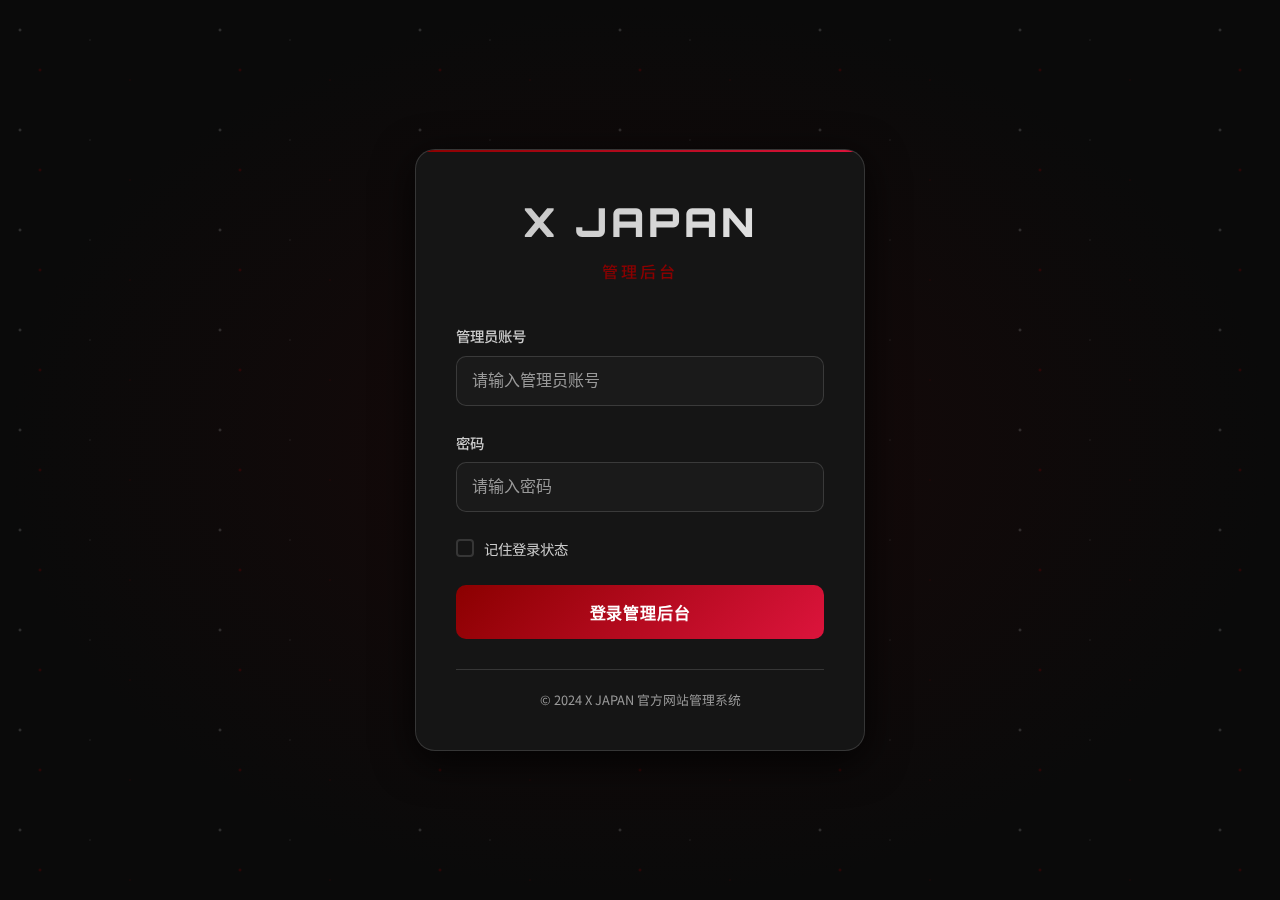
<file: admin-dashboard.html>
<!DOCTYPE html>
<html lang="zh-CN">
<head>
    <meta charset="UTF-8">
    <meta name="viewport" content="width=device-width, initial-scale=1.0">
    <title>X JAPAN 管理后台 - 仪表板</title>
    <link href="https://fonts.googleapis.com/css2?family=Orbitron:wght@400;700;900&family=Noto+Sans+SC:wght@300;400;500;700&display=swap" rel="stylesheet">
    <link rel="stylesheet" href="admin-styles.css">
</head>
<body>
    <div class="admin-layout">
        <!-- 侧边栏 -->
        <aside class="admin-sidebar" id="adminSidebar">
            <div class="sidebar-brand">
                <h2>X JAPAN</h2>
                <p style="color: var(--text-light-gray); font-size: 0.9rem;">管理后台</p>
            </div>
            
            <nav>
                <ul class="sidebar-nav">
                    <li class="nav-item">
                        <a href="#dashboard" class="nav-link active" data-section="dashboard">
                            <svg class="nav-icon" viewBox="0 0 24 24">
                                <path d="M3 13h8V3H3v10zm0 8h8v-6H3v6zm10 0h8V11h-8v10zm0-18v6h8V3h-8z"/>
                            </svg>
                            仪表板
                        </a>
                    </li>
                    <li class="nav-item">
                        <a href="#concerts" class="nav-link" data-section="concerts">
                            <svg class="nav-icon" viewBox="0 0 24 24">
                                <path d="M12 3v10.55c-.59-.34-1.27-.55-2-.55-2.21 0-4 1.79-4 4s1.79 4 4 4 4-1.79 4-4V7h4V3h-6z"/>
                            </svg>
                            演出管理
                        </a>
                    </li>
                    <li class="nav-item">
                        <a href="#news" class="nav-link" data-section="news">
                            <svg class="nav-icon" viewBox="0 0 24 24">
                                <path d="M19 3H5c-1.1 0-2 .9-2 2v14c0 1.1.9 2 2 2h14c1.1 0 2-.9 2-2V5c0-1.1-.9-2-2-2zm-5 14H7v-2h7v2zm3-4H7v-2h10v2zm0-4H7V7h10v2z"/>
                            </svg>
                            新闻管理
                        </a>
                    </li>
                    <li class="nav-item">
                        <a href="#social" class="nav-link" data-section="social">
                            <svg class="nav-icon" viewBox="0 0 24 24">
                                <path d="M20 2H4c-1.1 0-1.99.9-1.99 2L2 22l4-4h14c1.1 0 2-.9 2-2V4c0-1.1-.9-2-2-2zm-2 12H6v-2h12v2zm0-3H6V9h12v2zm0-3H6V6h12v2z"/>
                            </svg>
                            社交媒体
                        </a>
                    </li>
                    <li class="nav-item">
                        <a href="#media" class="nav-link" data-section="media">
                            <svg class="nav-icon" viewBox="0 0 24 24">
                                <path d="M21 19V5c0-1.1-.9-2-2-2H5c-1.1 0-2 .9-2 2v14c0 1.1.9 2 2 2h14c1.1 0 2-.9 2-2zM8.5 13.5l2.5 3.01L14.5 12l4.5 6H5l3.5-4.5z"/>
                            </svg>
                            媒体库
                        </a>
                    </li>
                    <li class="nav-item">
                        <a href="#settings" class="nav-link" data-section="settings">
                            <svg class="nav-icon" viewBox="0 0 24 24">
                                <path d="M19.14,12.94c0.04-0.3,0.06-0.61,0.06-0.94c0-0.32-0.02-0.64-0.07-0.94l2.03-1.58c0.18-0.14,0.23-0.41,0.12-0.61 l-1.92-3.32c-0.12-0.22-0.37-0.29-0.59-0.22l-2.39,0.96c-0.5-0.38-1.03-0.7-1.62-0.94L14.4,2.81c-0.04-0.24-0.24-0.41-0.48-0.41 h-3.84c-0.24,0-0.43,0.17-0.47,0.41L9.25,5.35C8.66,5.59,8.12,5.92,7.63,6.29L5.24,5.33c-0.22-0.08-0.47,0-0.59,0.22L2.74,8.87 C2.62,9.08,2.66,9.34,2.86,9.48l2.03,1.58C4.84,11.36,4.82,11.69,4.82,12s0.02,0.64,0.07,0.94l-2.03,1.58 c-0.18,0.14-0.23,0.41-0.12,0.61l1.92,3.32c0.12,0.22,0.37,0.29,0.59,0.22l2.39-0.96c0.5,0.38,1.03,0.7,1.62,0.94l0.36,2.54 c0.05,0.24,0.24,0.41,0.48,0.41h3.84c0.24,0,0.44-0.17,0.47-0.41l0.36-2.54c0.59-0.24,1.13-0.56,1.62-0.94l2.39,0.96 c0.22,0.08,0.47,0,0.59-0.22l1.92-3.32c0.12-0.22,0.07-0.47-0.12-0.61L19.14,12.94z M12,15.6c-1.98,0-3.6-1.62-3.6-3.6 s1.62-3.6,3.6-3.6s3.6,1.62,3.6,3.6S13.98,15.6,12,15.6z"/>
                            </svg>
                            网站设置
                        </a>
                    </li>
                    <li class="nav-item">
                        <a href="#links" class="nav-link" data-section="links">
                            <svg class="nav-icon" viewBox="0 0 24 24">
                                <path d="M3.9 12c0-1.71 1.39-3.1 3.1-3.1h4V7H6.9C3.64 7 1 9.64 1 12.9s2.64 5.9 5.9 5.9h4v-1.9H6.9c-1.71 0-3.1-1.39-3.1-3.1zM8 13h8v-2H8v2zm9.1-6h-4v1.9h4c1.71 0 3.1 1.39 3.1 3.1s-1.39 3.1-3.1 3.1h-4V17h4c3.25 0 5.9-2.64 5.9-5.9S20.35 7 17.1 7z"/>
                            </svg>
                            链接管理
                        </a>
                    </li>
                </ul>
            </nav>
        </aside>

        <!-- 主内容区域 -->
        <main class="admin-main">
            <!-- 顶部导航 -->
            <header class="admin-header">
                <div class="header-title">
                    <h1 id="pageTitle">仪表板</h1>
                </div>
                <div class="header-actions">
                    <div class="user-menu" onclick="toggleUserDropdown()">
                        <span>管理员 (admin)</span>
                        <svg width="16" height="16" viewBox="0 0 24 24" fill="currentColor">
                            <path d="M7 10l5 5 5-5z"/>
                        </svg>
                        <div class="user-dropdown" id="userDropdown" style="display: none;">
                            <div class="dropdown-item">
                                <strong>当前用户</strong><br>
                                <span style="color: var(--text-light-gray);">admin</span>
                            </div>
                            <div class="dropdown-divider"></div>
                            <div class="dropdown-item" onclick="logout()">退出登录</div>
                        </div>
                    </div>
                </div>
            </header>

            <!-- 内容区域 -->
            <div class="admin-content" id="adminContent">
                <!-- 仪表板内容 -->
                <div class="content-section active" id="dashboard-section">
                    <div class="dashboard-stats">
                        <div class="stat-grid" style="display: grid; grid-template-columns: repeat(auto-fit, minmax(250px, 1fr)); gap: 20px; margin-bottom: 30px;">
                            <div class="stat-card" style="background: var(--card-black); padding: 25px; border-radius: 12px; border: 1px solid var(--border-gray);">
                                <h3 style="color: var(--accent-red); font-size: 2rem; margin-bottom: 5px;">12</h3>
                                <p style="color: var(--text-gray);">演出活动</p>
                            </div>
                            <div class="stat-card" style="background: var(--card-black); padding: 25px; border-radius: 12px; border: 1px solid var(--border-gray);">
                                <h3 style="color: var(--accent-red); font-size: 2rem; margin-bottom: 5px;">28</h3>
                                <p style="color: var(--text-gray);">新闻报道</p>
                            </div>
                            <div class="stat-card" style="background: var(--card-black); padding: 25px; border-radius: 12px; border: 1px solid var(--border-gray);">
                                <h3 style="color: var(--accent-red); font-size: 2rem; margin-bottom: 5px;">156</h3>
                                <p style="color: var(--text-gray);">社交动态</p>
                            </div>
                            <div class="stat-card" style="background: var(--card-black); padding: 25px; border-radius: 12px; border: 1px solid var(--border-gray);">
                                <h3 style="color: var(--accent-red); font-size: 2rem; margin-bottom: 5px;">89</h3>
                                <p style="color: var(--text-gray);">媒体文件</p>
                            </div>
                        </div>
                    </div>
                    
                    <div class="recent-activity" style="background: var(--card-black); padding: 25px; border-radius: 12px; border: 1px solid var(--border-gray);">
                        <h3 style="color: var(--text-white); margin-bottom: 20px; font-family: 'Orbitron', sans-serif;">最近活动</h3>
                        <div class="activity-list">
                            <div class="activity-item" style="padding: 15px 0; border-bottom: 1px solid var(--border-gray);">
                                <p style="color: var(--text-white); margin-bottom: 5px;">添加了新的演出信息：东京巨蛋演唱会</p>
                                <span style="color: var(--text-light-gray); font-size: 0.9rem;">2024年10月16日 20:30</span>
                            </div>
                            <div class="activity-item" style="padding: 15px 0; border-bottom: 1px solid var(--border-gray);">
                                <p style="color: var(--text-white); margin-bottom: 5px;">发布了新闻：X JAPAN 30周年纪念专辑发布</p>
                                <span style="color: var(--text-light-gray); font-size: 0.9rem;">2024年10月16日 18:15</span>
                            </div>
                            <div class="activity-item" style="padding: 15px 0;">
                                <p style="color: var(--text-white); margin-bottom: 5px;">更新了社交媒体动态</p>
                                <span style="color: var(--text-light-gray); font-size: 0.9rem;">2024年10月16日 16:45</span>
                            </div>
                        </div>
                    </div>
                </div>

                <!-- 演出管理内容 -->
                <div class="content-section" id="concerts-section" style="display: none;">
                    <div class="content-header">
                        <h2 class="content-title">演出管理</h2>
                        <button class="add-btn" onclick="openEditor('concert')">添加演出</button>
                    </div>
                    <div class="content-grid" id="concertsGrid">
                        <!-- 演出内容将通过 JavaScript 动态加载 -->
                    </div>
                </div>

                <!-- 新闻管理内容 -->
                <div class="content-section" id="news-section" style="display: none;">
                    <div class="content-header">
                        <h2 class="content-title">新闻管理</h2>
                        <button class="add-btn" onclick="openEditor('news')">添加新闻</button>
                    </div>
                    <div class="content-grid" id="newsGrid">
                        <!-- 新闻内容将通过 JavaScript 动态加载 -->
                    </div>
                </div>

                <!-- 社交媒体管理内容 -->
                <div class="content-section" id="social-section" style="display: none;">
                    <div class="content-header">
                        <h2 class="content-title">社交媒体</h2>
                        <button class="add-btn" onclick="openEditor('social')">添加动态</button>
                    </div>
                    <div class="content-grid" id="socialGrid">
                        <!-- 社交媒体内容将通过 JavaScript 动态加载 -->
                    </div>
                </div>

                <!-- 媒体库管理内容 -->
                <div class="content-section" id="media-section" style="display: none;">
                    <div class="content-header">
                        <h2 class="content-title">媒体库</h2>
                        <button class="add-btn" onclick="openMediaUpload()">上传文件</button>
                    </div>
                    <div class="media-grid" id="mediaGrid" style="display: grid; grid-template-columns: repeat(auto-fill, minmax(200px, 1fr)); gap: 20px;">
                        <!-- 媒体文件将通过 JavaScript 动态加载 -->
                    </div>
                </div>

                <!-- 网站设置内容 -->
                <div class="content-section" id="settings-section" style="display: none;">
                    <div class="content-header">
                        <h2 class="content-title">网站设置</h2>
                    </div>
                    <div class="settings-grid" style="display: grid; gap: 30px;">
                        <div class="settings-card" style="background: var(--card-black); padding: 25px; border-radius: 12px; border: 1px solid var(--border-gray);">
                            <h3 style="color: var(--text-white); margin-bottom: 20px;">首页设置</h3>
                            <div class="setting-item" style="margin-bottom: 20px;">
                                <label style="color: var(--text-gray); display: block; margin-bottom: 8px;">英雄区域背景图</label>
                                <div style="display: flex; gap: 10px; align-items: center;">
                                    <input type="text" id="heroImageInput" style="flex: 1; background: var(--secondary-black); border: 1px solid var(--border-gray); border-radius: 8px; padding: 10px; color: var(--text-white);" readonly>
                                    <button onclick="selectHeroImage()" style="background: var(--gradient-red); border: none; color: white; padding: 10px 15px; border-radius: 8px; cursor: pointer;">选择图片</button>
                                </div>
                            </div>
                            <div class="setting-item" style="margin-bottom: 20px;">
                                <label style="color: var(--text-gray); display: block; margin-bottom: 8px;">背景音乐</label>
                                <div style="display: flex; gap: 10px; align-items: center;">
                                    <input type="text" id="backgroundMusicInput" style="flex: 1; background: var(--secondary-black); border: 1px solid var(--border-gray); border-radius: 8px; padding: 10px; color: var(--text-white);" readonly>
                                    <button onclick="selectBackgroundMusic()" style="background: var(--gradient-red); border: none; color: white; padding: 10px 15px; border-radius: 8px; cursor: pointer;">选择音频</button>
                                </div>
                            </div>
                        </div>
                        
                        <div class="settings-card" style="background: var(--card-black); padding: 25px; border-radius: 12px; border: 1px solid var(--border-gray);">
                            <h3 style="color: var(--text-white); margin-bottom: 20px;">文案设置</h3>
                            <div class="setting-item" style="margin-bottom: 20px;">
                                <label style="color: var(--text-gray); display: block; margin-bottom: 8px;">主标题</label>
                                <input type="text" id="heroMainTitle" placeholder="X JAPAN" style="width: 100%; background: var(--secondary-black); border: 1px solid var(--border-gray); border-radius: 8px; padding: 10px; color: var(--text-white);">
                            </div>
                            <div class="setting-item" style="margin-bottom: 20px;">
                                <label style="color: var(--text-gray); display: block; margin-bottom: 8px;">副标题</label>
                                <input type="text" id="heroSubTitle" placeholder="永远的传说" style="width: 100%; background: var(--secondary-black); border: 1px solid var(--border-gray); border-radius: 8px; padding: 10px; color: var(--text-white);">
                            </div>
                            <div class="setting-item" style="margin-bottom: 20px;">
                                <label style="color: var(--text-gray); display: block; margin-bottom: 8px;">描述文字</label>
                                <textarea id="heroDescription" placeholder="视觉系摇滚的开拓者，音乐史上的不朽传奇" style="width: 100%; height: 80px; background: var(--secondary-black); border: 1px solid var(--border-gray); border-radius: 8px; padding: 10px; color: var(--text-white); resize: vertical;"></textarea>
                            </div>
                            <div class="setting-item" style="margin-bottom: 20px;">
                                <label style="color: var(--text-gray); display: block; margin-bottom: 8px;">页脚标语</label>
                                <input type="text" id="footerSlogan" placeholder="永远的传说，不朽的音乐" style="width: 100%; background: var(--secondary-black); border: 1px solid var(--border-gray); border-radius: 8px; padding: 10px; color: var(--text-white);">
                            </div>
                        </div>
                        
                        <div class="settings-card" style="background: var(--card-black); padding: 25px; border-radius: 12px; border: 1px solid var(--border-gray);">
                            <h3 style="color: var(--text-white); margin-bottom: 20px;">弹窗内容设置</h3>
                            <div class="popup-settings">
                                <div class="setting-group" style="margin-bottom: 25px;">
                                    <h4 style="color: var(--accent-silver); margin-bottom: 15px;">最新演出</h4>
                                    <input type="text" id="latestConcertTitle" placeholder="标题" style="width: 100%; background: var(--secondary-black); border: 1px solid var(--border-gray); border-radius: 8px; padding: 10px; color: var(--text-white); margin-bottom: 10px;">
                                    <textarea id="latestConcertContent" placeholder="内容" style="width: 100%; height: 100px; background: var(--secondary-black); border: 1px solid var(--border-gray); border-radius: 8px; padding: 10px; color: var(--text-white); margin-bottom: 10px; resize: vertical;"></textarea>
                                    <div style="display: flex; gap: 10px; align-items: center;">
                                        <input type="text" id="latestConcertImage" placeholder="图片路径" style="flex: 1; background: var(--secondary-black); border: 1px solid var(--border-gray); border-radius: 8px; padding: 10px; color: var(--text-white);" readonly>
                                        <button onclick="selectPopupImage('latestConcert')" style="background: var(--gradient-red); border: none; color: white; padding: 10px 15px; border-radius: 8px; cursor: pointer;">选择图片</button>
                                    </div>
                                </div>
                                
                                <div class="setting-group">
                                    <h4 style="color: var(--accent-silver); margin-bottom: 15px;">乐队历史</h4>
                                    <input type="text" id="bandHistoryTitle" placeholder="标题" style="width: 100%; background: var(--secondary-black); border: 1px solid var(--border-gray); border-radius: 8px; padding: 10px; color: var(--text-white); margin-bottom: 10px;">
                                    <textarea id="bandHistoryContent" placeholder="内容" style="width: 100%; height: 100px; background: var(--secondary-black); border: 1px solid var(--border-gray); border-radius: 8px; padding: 10px; color: var(--text-white); margin-bottom: 10px; resize: vertical;"></textarea>
                                    <div style="display: flex; gap: 10px; align-items: center;">
                                        <input type="text" id="bandHistoryImage" placeholder="图片路径" style="flex: 1; background: var(--secondary-black); border: 1px solid var(--border-gray); border-radius: 8px; padding: 10px; color: var(--text-white);" readonly>
                                        <button onclick="selectPopupImage('bandHistory')" style="background: var(--gradient-red); border: none; color: white; padding: 10px 15px; border-radius: 8px; cursor: pointer;">选择图片</button>
                                    </div>
                                </div>
                            </div>
                            <button onclick="saveSettings()" style="background: var(--gradient-red); border: none; color: white; padding: 12px 24px; border-radius: 8px; cursor: pointer; margin-top: 20px; font-weight: 600;">保存设置</button>
                        </div>
                    </div>
                </div>

                <!-- 链接管理内容 -->
                <div class="content-section" id="links-section" style="display: none;">
                    <div class="content-header">
                        <h2 class="content-title">链接管理</h2>
                    </div>
                    <div class="links-grid" style="display: grid; grid-template-columns: 1fr 1fr; gap: 30px;">
                        <div class="links-card" style="background: var(--card-black); padding: 25px; border-radius: 12px; border: 1px solid var(--border-gray);">
                            <h3 style="color: var(--text-white); margin-bottom: 20px;">快速链接</h3>
                            <div id="quickLinksContainer">
                                <!-- 快速链接将通过 JavaScript 动态加载 -->
                            </div>
                            <button onclick="addQuickLink()" style="background: var(--gradient-red); border: none; color: white; padding: 10px 15px; border-radius: 8px; cursor: pointer; margin-top: 15px;">添加链接</button>
                        </div>
                        
                        <div class="links-card" style="background: var(--card-black); padding: 25px; border-radius: 12px; border: 1px solid var(--border-gray);">
                            <h3 style="color: var(--text-white); margin-bottom: 20px;">社交媒体链接</h3>
                            <div id="socialLinksContainer">
                                <!-- 社交媒体链接将通过 JavaScript 动态加载 -->
                            </div>
                            <button onclick="addSocialLink()" style="background: var(--gradient-red); border: none; color: white; padding: 10px 15px; border-radius: 8px; cursor: pointer; margin-top: 15px;">添加链接</button>
                        </div>
                    </div>
                </div>
            </div>
        </main>
    </div>

    <!-- 编辑器模态框 -->
    <div class="modal-overlay" id="editorModal" style="display: none;">
        <div class="modal-content" style="background: var(--card-black); border-radius: 12px; padding: 30px; max-width: 600px; width: 90%; max-height: 90vh; overflow-y: auto;">
            <div class="modal-header" style="display: flex; justify-content: space-between; align-items: center; margin-bottom: 25px;">
                <h3 id="editorTitle" style="color: var(--text-white); font-family: 'Orbitron', sans-serif;">编辑内容</h3>
                <button class="close-btn" onclick="closeEditor()" style="background: none; border: none; color: var(--text-gray); font-size: 1.5rem; cursor: pointer;">&times;</button>
            </div>
            <form id="contentForm">
                <div id="editorFields">
                    <!-- 编辑器字段将通过 JavaScript 动态生成 -->
                </div>
                <div class="modal-actions" style="display: flex; gap: 15px; justify-content: flex-end; margin-top: 25px;">
                    <button type="button" class="cancel-btn" onclick="closeEditor()" style="background: transparent; border: 1px solid var(--border-gray); color: var(--text-gray); padding: 10px 20px; border-radius: 8px; cursor: pointer;">取消</button>
                    <button type="submit" class="save-btn" style="background: var(--gradient-red); border: none; color: var(--text-white); padding: 10px 20px; border-radius: 8px; cursor: pointer; font-weight: 600;">保存</button>
                </div>
            </form>
        </div>
    </div>

    <script src="admin-script.js"></script>
</body>
</html>
</file>
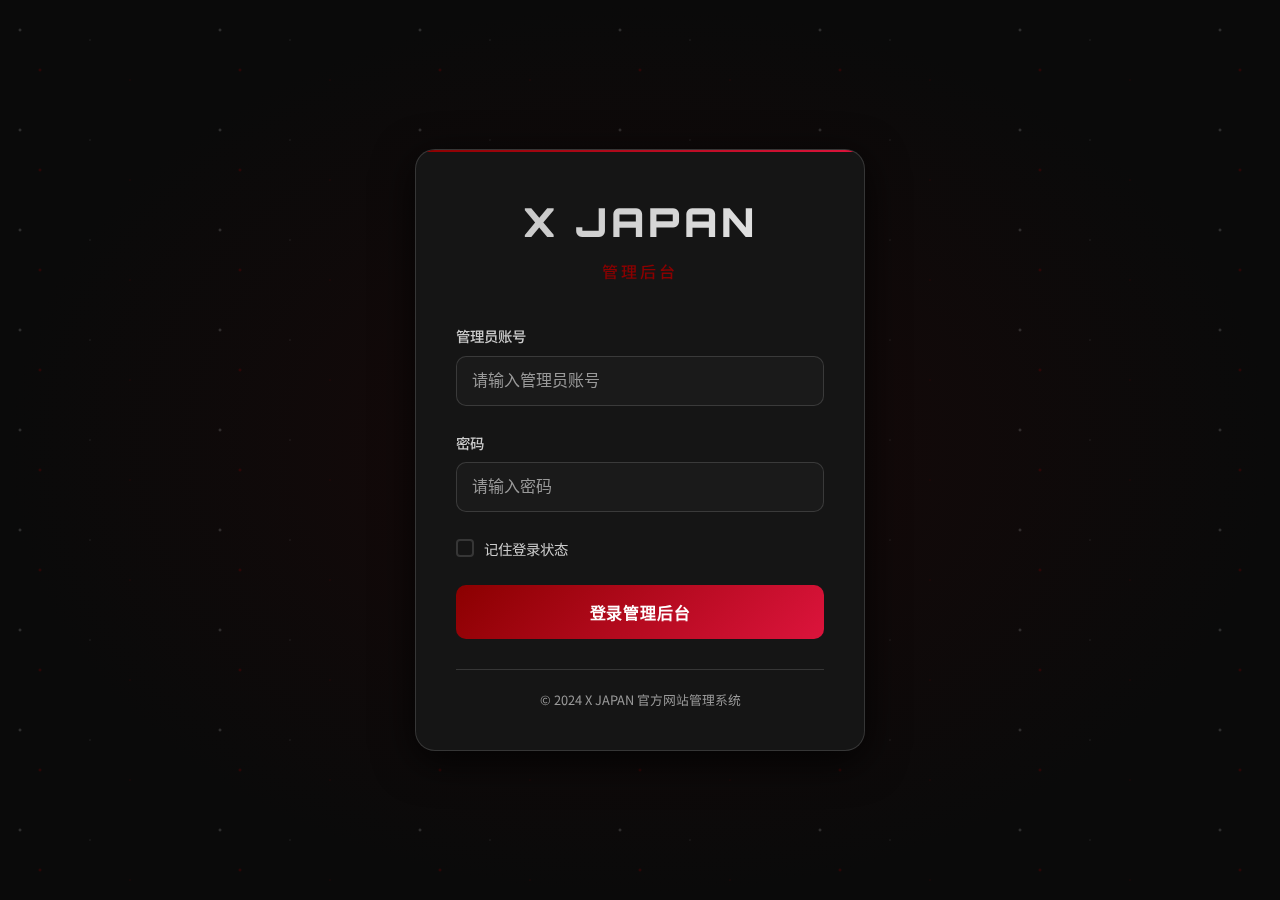
<file: admin-login.html>
<!DOCTYPE html>
<html lang="zh-CN">
<head>
    <meta charset="UTF-8">
    <meta name="viewport" content="width=device-width, initial-scale=1.0">
    <title>X JAPAN 管理后台 - 登录</title>
    <link href="https://fonts.googleapis.com/css2?family=Orbitron:wght@400;700;900&family=Noto+Sans+SC:wght@300;400;500;700&display=swap" rel="stylesheet">
    <link rel="stylesheet" href="admin-styles.css">
</head>
<body>
    <div class="login-container">
        <div class="login-background">
            <div class="particles"></div>
        </div>
        
        <div class="login-card">
            <div class="login-header">
                <div class="admin-logo">
                    <h1 class="logo-text">X JAPAN</h1>
                    <p class="logo-subtitle">管理后台</p>
                </div>
            </div>
            
            <form class="login-form" id="loginForm">
                <div class="form-group">
                    <label for="username">管理员账号</label>
                    <input type="text" id="username" name="username" required placeholder="请输入管理员账号">
                </div>
                
                <div class="form-group">
                    <label for="password">密码</label>
                    <input type="password" id="password" name="password" required placeholder="请输入密码">
                </div>
                
                <div class="form-options">
                    <label class="checkbox-container">
                        <input type="checkbox" id="rememberMe">
                        <span class="checkmark"></span>
                        记住登录状态
                    </label>
                </div>
                
                <button type="submit" class="login-btn">
                    <span class="btn-text">登录管理后台</span>
                    <div class="btn-loading" style="display: none;">
                        <div class="loading-spinner"></div>
                    </div>
                </button>
                
                <div class="error-message" id="errorMessage" style="display: none;"></div>
            </form>
            
            <div class="login-footer">
                <p>&copy; 2024 X JAPAN 官方网站管理系统</p>
            </div>
        </div>
    </div>
    
    <script src="admin-script.js"></script>
</body>
</html>
</file>
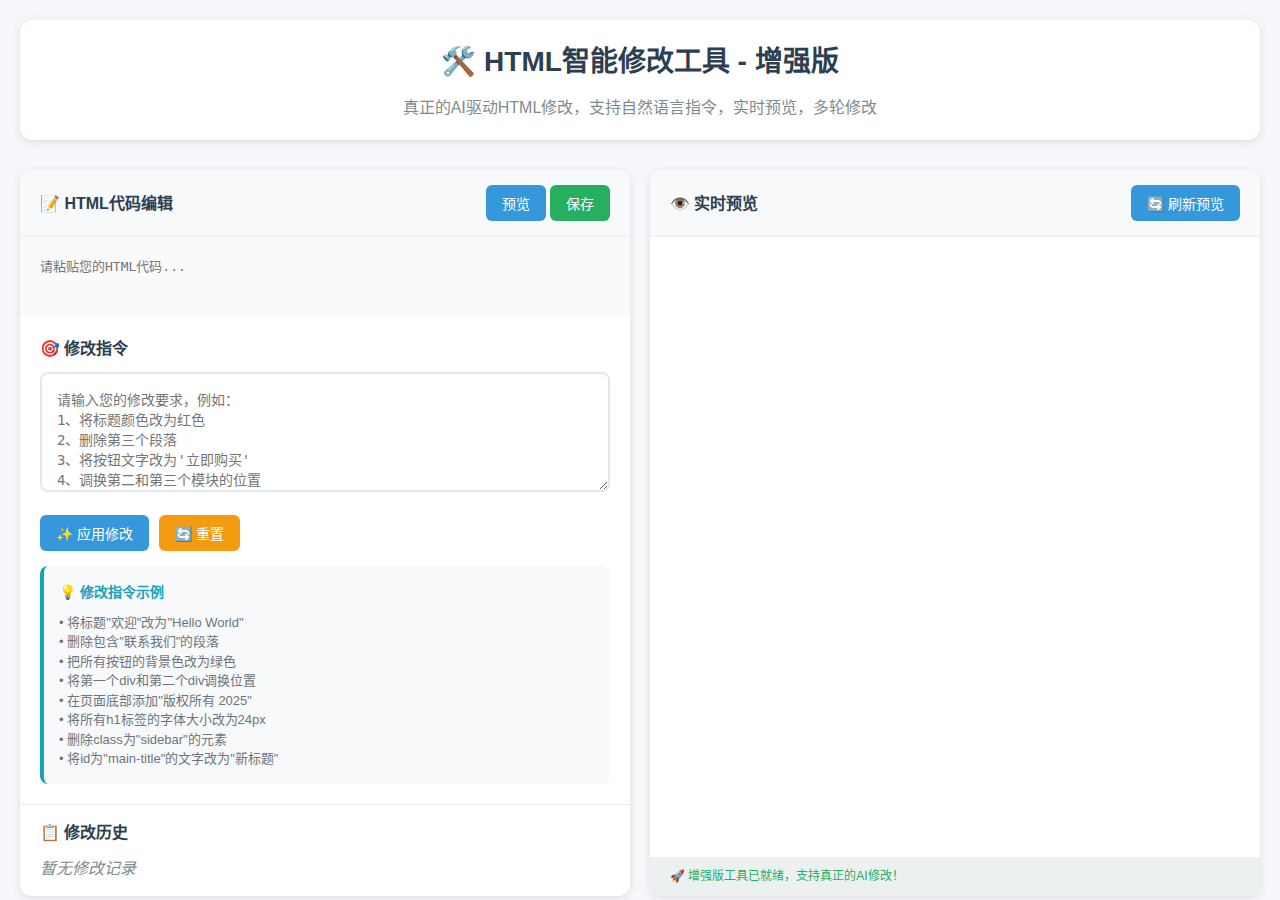
<file: html_editor_enhanced.html>
<!DOCTYPE html>
<html lang="zh-CN">
<head>
    <meta charset="UTF-8">
    <meta name="viewport" content="width=device-width, initial-scale=1.0">
    <title>HTML智能修改工具 - 增强版</title>
    <style>
        * {
            margin: 0;
            padding: 0;
            box-sizing: border-box;
        }

        body {
            font-family: -apple-system, BlinkMacSystemFont, 'Segoe UI', Roboto, sans-serif;
            background: #f5f7fa;
            color: #333;
            line-height: 1.6;
        }

        .container {
            max-width: 1400px;
            margin: 0 auto;
            padding: 20px;
        }

        .header {
            text-align: center;
            margin-bottom: 30px;
            padding: 20px;
            background: white;
            border-radius: 12px;
            box-shadow: 0 2px 10px rgba(0,0,0,0.1);
        }

        .header h1 {
            color: #2c3e50;
            margin-bottom: 10px;
            font-size: 28px;
        }

        .header p {
            color: #7f8c8d;
            font-size: 16px;
        }

        .main-content {
            display: grid;
            grid-template-columns: 1fr 1fr;
            gap: 20px;
            height: calc(100vh - 200px);
        }

        .left-panel, .right-panel {
            background: white;
            border-radius: 12px;
            box-shadow: 0 2px 10px rgba(0,0,0,0.1);
            display: flex;
            flex-direction: column;
        }

        .panel-header {
            padding: 15px 20px;
            border-bottom: 1px solid #eee;
            background: #f8f9fa;
            border-radius: 12px 12px 0 0;
            display: flex;
            justify-content: space-between;
            align-items: center;
        }

        .panel-title {
            font-weight: 600;
            color: #2c3e50;
            font-size: 16px;
        }

        .btn {
            padding: 8px 16px;
            border: none;
            border-radius: 6px;
            cursor: pointer;
            font-size: 14px;
            font-weight: 500;
            transition: all 0.2s;
        }

        .btn-primary {
            background: #3498db;
            color: white;
        }

        .btn-primary:hover {
            background: #2980b9;
        }

        .btn-success {
            background: #27ae60;
            color: white;
        }

        .btn-success:hover {
            background: #229954;
        }

        .btn-warning {
            background: #f39c12;
            color: white;
        }

        .btn-warning:hover {
            background: #e67e22;
        }

        .code-input {
            flex: 1;
            padding: 20px;
            border: none;
            resize: none;
            font-family: 'Monaco', 'Menlo', 'Ubuntu Mono', monospace;
            font-size: 13px;
            line-height: 1.5;
            background: #fafafa;
            outline: none;
        }

        .modification-section {
            padding: 20px;
            border-bottom: 1px solid #eee;
        }

        .modification-input {
            width: 100%;
            min-height: 120px;
            padding: 15px;
            border: 2px solid #e1e8ed;
            border-radius: 8px;
            font-size: 14px;
            resize: vertical;
            outline: none;
            transition: border-color 0.2s;
        }

        .modification-input:focus {
            border-color: #3498db;
        }

        .modification-controls {
            margin-top: 15px;
            display: flex;
            gap: 10px;
        }

        .preview-container {
            flex: 1;
            padding: 0;
            overflow: hidden;
        }

        .preview-frame {
            width: 100%;
            height: 100%;
            border: none;
            background: white;
        }

        .history-section {
            max-height: 200px;
            overflow-y: auto;
            padding: 15px 20px;
        }

        .history-item {
            padding: 10px;
            margin-bottom: 10px;
            background: #f8f9fa;
            border-radius: 6px;
            border-left: 4px solid #3498db;
            font-size: 13px;
        }

        .history-item:last-child {
            margin-bottom: 0;
        }

        .status-bar {
            padding: 10px 20px;
            background: #ecf0f1;
            border-radius: 0 0 12px 12px;
            font-size: 12px;
            color: #7f8c8d;
            display: flex;
            justify-content: space-between;
            align-items: center;
        }

        .loading {
            display: none;
            color: #3498db;
        }

        .loading.show {
            display: inline;
        }

        .error {
            color: #e74c3c;
            background: #fdf2f2;
            padding: 10px;
            border-radius: 6px;
            margin-top: 10px;
            border-left: 4px solid #e74c3c;
        }

        .success {
            color: #27ae60;
            background: #f0f9f4;
            padding: 10px;
            border-radius: 6px;
            margin-top: 10px;
            border-left: 4px solid #27ae60;
        }

        @media (max-width: 1200px) {
            .main-content {
                grid-template-columns: 1fr;
                gap: 15px;
            }
            
            .container {
                padding: 15px;
            }
        }

        .example-section {
            margin-top: 15px;
            padding: 15px;
            background: #f8f9fa;
            border-radius: 8px;
            border-left: 4px solid #17a2b8;
        }

        .example-title {
            font-weight: 600;
            color: #17a2b8;
            margin-bottom: 10px;
            font-size: 14px;
        }

        .example-text {
            font-size: 13px;
            color: #6c757d;
            line-height: 1.5;
        }

        .processing-indicator {
            display: none;
            padding: 10px;
            background: #e3f2fd;
            border-radius: 6px;
            margin-top: 10px;
            border-left: 4px solid #2196f3;
            font-size: 13px;
            color: #1976d2;
        }

        .processing-indicator.show {
            display: block;
        }
    </style>
</head>
<body>
    <div class="container">
        <div class="header">
            <h1>🛠️ HTML智能修改工具 - 增强版</h1>
            <p>真正的AI驱动HTML修改，支持自然语言指令，实时预览，多轮修改</p>
        </div>

        <div class="main-content">
            <!-- 左侧面板 -->
            <div class="left-panel">
                <div class="panel-header">
                    <span class="panel-title">📝 HTML代码编辑</span>
                    <div>
                        <button class="btn btn-primary" onclick="previewHTML()">预览</button>
                        <button class="btn btn-success" onclick="saveHTML()">保存</button>
                    </div>
                </div>
                
                <textarea 
                    class="code-input" 
                    id="htmlInput" 
                    placeholder="请粘贴您的HTML代码..."
                ></textarea>

                <div class="modification-section">
                    <label for="modificationInput" style="display: block; margin-bottom: 10px; font-weight: 600; color: #2c3e50;">
                        🎯 修改指令
                    </label>
                    <textarea 
                        class="modification-input" 
                        id="modificationInput"
                        placeholder="请输入您的修改要求，例如：&#10;1、将标题颜色改为红色&#10;2、删除第三个段落&#10;3、将按钮文字改为'立即购买'&#10;4、调换第二和第三个模块的位置"
                    ></textarea>
                    
                    <div class="modification-controls">
                        <button class="btn btn-primary" onclick="applyModifications()">
                            <span class="loading" id="loadingText">🔄 处理中...</span>
                            <span id="applyText">✨ 应用修改</span>
                        </button>
                        <button class="btn btn-warning" onclick="resetHTML()">🔄 重置</button>
                    </div>

                    <div class="processing-indicator" id="processingIndicator">
                        <div>🤖 AI正在分析您的修改指令...</div>
                        <div id="processingSteps"></div>
                    </div>

                    <div class="example-section">
                        <div class="example-title">💡 修改指令示例</div>
                        <div class="example-text">
                            • 将标题"欢迎"改为"Hello World"<br>
                            • 删除包含"联系我们"的段落<br>
                            • 把所有按钮的背景色改为绿色<br>
                            • 将第一个div和第二个div调换位置<br>
                            • 在页面底部添加"版权所有 2025"<br>
                            • 将所有h1标签的字体大小改为24px<br>
                            • 删除class为"sidebar"的元素<br>
                            • 将id为"main-title"的文字改为"新标题"
                        </div>
                    </div>
                </div>

                <div class="history-section">
                    <div style="font-weight: 600; margin-bottom: 10px; color: #2c3e50;">📋 修改历史</div>
                    <div id="historyContainer">
                        <div style="color: #7f8c8d; font-style: italic;">暂无修改记录</div>
                    </div>
                </div>
            </div>

            <!-- 右侧面板 -->
            <div class="right-panel">
                <div class="panel-header">
                    <span class="panel-title">👁️ 实时预览</span>
                    <button class="btn btn-primary" onclick="refreshPreview()">🔄 刷新预览</button>
                </div>
                
                <div class="preview-container">
                    <iframe class="preview-frame" id="previewFrame" src="about:blank"></iframe>
                </div>

                <div class="status-bar">
                    <span id="statusText">就绪</span>
                    <span id="lastModified"></span>
                </div>
            </div>
        </div>
    </div>

    <script>
        let originalHTML = '';
        let currentHTML = '';
        let modificationHistory = [];

        // 预览HTML
        function previewHTML() {
            const htmlContent = document.getElementById('htmlInput').value;
            if (!htmlContent.trim()) {
                showStatus('请先输入HTML代码', 'error');
                return;
            }

            currentHTML = htmlContent;
            const previewFrame = document.getElementById('previewFrame');
            
            // 创建blob URL来预览HTML
            const blob = new Blob([htmlContent], { type: 'text/html' });
            const url = URL.createObjectURL(blob);
            previewFrame.src = url;
            
            showStatus('预览已更新', 'success');
            updateLastModified();
        }

        // 应用修改
        async function applyModifications() {
            const htmlContent = document.getElementById('htmlInput').value;
            const modifications = document.getElementById('modificationInput').value;

            if (!htmlContent.trim()) {
                showStatus('请先输入HTML代码', 'error');
                return;
            }

            if (!modifications.trim()) {
                showStatus('请输入修改指令', 'error');
                return;
            }

            // 显示加载状态
            toggleLoading(true);
            showProcessingIndicator(true);
            showStatus('正在处理修改指令...', 'info');

            try {
                // 真正的AI处理过程
                const modifiedHTML = await processModificationsWithAI(htmlContent, modifications);
                
                document.getElementById('htmlInput').value = modifiedHTML;
                currentHTML = modifiedHTML;
                
                // 自动预览修改结果
                previewHTML();
                
                // 添加到历史记录
                addToHistory(modifications);
                
                // 清空修改指令输入框
                document.getElementById('modificationInput').value = '';
                
                showStatus('✅ 修改已成功应用！', 'success');
            } catch (error) {
                showStatus('❌ 修改处理失败: ' + error.message, 'error');
                console.error('修改处理错误:', error);
            } finally {
                toggleLoading(false);
                showProcessingIndicator(false);
            }
        }

        // 真正的AI处理函数
        async function processModificationsWithAI(html, instructions) {
            // 显示处理步骤
            updateProcessingSteps('🔍 解析HTML结构...');
            await sleep(500);

            // 创建DOM解析器
            const parser = new DOMParser();
            const doc = parser.parseFromString(html, 'text/html');
            
            updateProcessingSteps('📝 分析修改指令...');
            await sleep(500);

            // 解析修改指令
            const modifications = parseInstructionsAdvanced(instructions);
            
            updateProcessingSteps(`🛠️ 执行 ${modifications.length} 个修改任务...`);
            await sleep(500);

            // 应用每个修改
            for (let i = 0; i < modifications.length; i++) {
                const mod = modifications[i];
                updateProcessingSteps(`⚙️ 执行修改 ${i + 1}/${modifications.length}: ${mod.type}`);
                await sleep(300);
                
                try {
                    applyModificationToDOM(doc, mod);
                } catch (error) {
                    console.warn(`修改 ${i + 1} 执行失败:`, error);
                }
            }

            updateProcessingSteps('✨ 生成最终HTML...');
            await sleep(300);

            // 返回修改后的HTML
            return doc.documentElement.outerHTML;
        }

        // 高级指令解析
        function parseInstructionsAdvanced(instructions) {
            const lines = instructions.split('\n').filter(line => line.trim());
            const modifications = [];
            
            lines.forEach(line => {
                const trimmed = line.trim();
                if (!trimmed) return;
                
                // 移除序号前缀
                const cleaned = trimmed.replace(/^[\d\s、．.）)]+/, '');
                
                const modification = {
                    original: trimmed,
                    instruction: cleaned,
                    type: detectModificationType(cleaned),
                    target: extractTarget(cleaned),
                    action: extractAction(cleaned),
                    value: extractValue(cleaned)
                };
                
                modifications.push(modification);
            });
            
            return modifications;
        }

        // 检测修改类型
        function detectModificationType(instruction) {
            const lower = instruction.toLowerCase();
            
            if (lower.includes('删除') || lower.includes('移除') || lower.includes('去掉')) {
                return 'delete';
            } else if (lower.includes('调换') || lower.includes('交换') || lower.includes('位置')) {
                return 'swap';
            } else if (lower.includes('改为') || lower.includes('修改') || lower.includes('更改') || lower.includes('改成')) {
                return 'modify';
            } else if (lower.includes('添加') || lower.includes('增加') || lower.includes('插入')) {
                return 'add';
            } else if (lower.includes('颜色') || lower.includes('背景') || lower.includes('字体') || lower.includes('大小')) {
                return 'style';
            }
            
            return 'modify';
        }

        // 提取目标元素
        function extractTarget(instruction) {
            // 提取各种目标模式
            const patterns = [
                /(?:标题|h[1-6])/i,
                /(?:按钮|button)/i,
                /(?:段落|p)/i,
                /(?:第([一二三四五六七八九十\d]+)个?)/i,
                /(?:包含[""]([^""]*)[""]的?)/i,
                /(?:class为[""]([^""]*)[""]的?)/i,
                /(?:id为[""]([^""]*)[""]的?)/i
            ];
            
            for (const pattern of patterns) {
                const match = instruction.match(pattern);
                if (match) {
                    return match[0];
                }
            }
            
            return null;
        }

        // 提取操作
        function extractAction(instruction) {
            if (instruction.includes('删除') || instruction.includes('移除')) {
                return 'remove';
            } else if (instruction.includes('改为') || instruction.includes('改成')) {
                return 'replace';
            } else if (instruction.includes('添加')) {
                return 'add';
            }
            return 'modify';
        }

        // 提取值
        function extractValue(instruction) {
            // 提取引号中的内容
            const quotedMatch = instruction.match(/[""]([^""]*)[""]]/g);
            if (quotedMatch && quotedMatch.length >= 2) {
                return quotedMatch[1].replace(/[""""]/g, '');
            }
            
            // 提取"改为"后的内容
            const changeMatch = instruction.match(/(?:改为|改成)\s*([^\s，,。.]+)/);
            if (changeMatch) {
                return changeMatch[1];
            }
            
            return null;
        }

        // 应用修改到DOM
        function applyModificationToDOM(doc, modification) {
            const { type, instruction, target, action, value } = modification;
            
            switch (type) {
                case 'delete':
                    applyDeleteModificationToDOM(doc, instruction);
                    break;
                case 'modify':
                    applyTextModificationToDOM(doc, instruction);
                    break;
                case 'style':
                    applyStyleModificationToDOM(doc, instruction);
                    break;
                case 'add':
                    applyAddModificationToDOM(doc, instruction);
                    break;
                default:
                    applyTextModificationToDOM(doc, instruction);
            }
        }

        // 应用文本修改到DOM
        function applyTextModificationToDOM(doc, instruction) {
            // 匹配各种文本替换模式
            const patterns = [
                /将[""]([^""]*)[""]\\s*改为\\s*[""]([^""]*)[""]]/g,
                /把[""]([^""]*)[""]\\s*改成\\s*[""]([^""]*)[""]]/g,
                /将\\s*([^\\s改为]+)\\s*改为\\s*[""]([^""]*)[""]]/g,
                /把\\s*([^\\s改成]+)\\s*改成\\s*[""]([^""]*)[""]]/g
            ];
            
            patterns.forEach(pattern => {
                const matches = [...instruction.matchAll(pattern)];
                matches.forEach(match => {
                    const [, oldText, newText] = match;
                    if (oldText && newText) {
                        replaceTextInDOM(doc, oldText.trim(), newText.trim());
                    }
                });
            });
        }

        // 在DOM中替换文本
        function replaceTextInDOM(doc, oldText, newText) {
            const walker = document.createTreeWalker(
                doc.body || doc.documentElement,
                NodeFilter.SHOW_TEXT,
                null,
                false
            );
            
            const textNodes = [];
            let node;
            
            while (node = walker.nextNode()) {
                if (node.textContent.includes(oldText)) {
                    textNodes.push(node);
                }
            }
            
            textNodes.forEach(textNode => {
                textNode.textContent = textNode.textContent.replace(new RegExp(escapeRegExp(oldText), 'g'), newText);
            });
        }

        // 应用删除修改到DOM
        function applyDeleteModificationToDOM(doc, instruction) {
            // 提取要删除的内容
            const deletePatterns = [
                /删除[""]([^""]*)[""]]/g,
                /删去[""]([^""]*)[""]]/g,
                /移除[""]([^""]*)[""]]/g,
                /删除.*包含[""]([^""]*)[""]]/g,
                /删除\\s*第([一二三四五六七八九十\\d]+)个?([^\\s，,。.]*)/g
            ];
            
            deletePatterns.forEach(pattern => {
                const matches = [...instruction.matchAll(pattern)];
                matches.forEach(match => {
                    if (match[1]) {
                        deleteElementsContainingText(doc, match[1].trim());
                    }
                });
            });
        }

        // 删除包含特定文本的元素
        function deleteElementsContainingText(doc, text) {
            const walker = document.createTreeWalker(
                doc.body || doc.documentElement,
                NodeFilter.SHOW_TEXT,
                null,
                false
            );
            
            const elementsToRemove = new Set();
            let node;
            
            while (node = walker.nextNode()) {
                if (node.textContent.includes(text)) {
                    // 找到包含文本的最近的块级元素
                    let parent = node.parentElement;
                    while (parent && !isBlockElement(parent) && parent !== doc.body) {
                        parent = parent.parentElement;
                    }
                    if (parent && parent !== doc.body) {
                        elementsToRemove.add(parent);
                    }
                }
            }
            
            // 删除找到的元素
            elementsToRemove.forEach(element => {
                if (element.parentNode) {
                    element.parentNode.removeChild(element);
                }
            });
        }

        // 应用样式修改到DOM
        function applyStyleModificationToDOM(doc, instruction) {
            // 处理颜色修改
            const colorMatch = instruction.match(/(?:颜色|背景色?)\s*改为\s*([^\s，,。.]+)/);
            if (colorMatch) {
                const color = colorMatch[1];
                const elements = doc.querySelectorAll('*');
                elements.forEach(el => {
                    if (instruction.includes('背景')) {
                        el.style.backgroundColor = color;
                    } else {
                        el.style.color = color;
                    }
                });
            }
            
            // 处理字体大小修改
            const sizeMatch = instruction.match(/字体大小\s*改为\s*(\d+(?:px|em|rem)?)/);
            if (sizeMatch) {
                const size = sizeMatch[1];
                const elements = doc.querySelectorAll('*');
                elements.forEach(el => {
                    el.style.fontSize = size.includes('px') || size.includes('em') || size.includes('rem') ? size : size + 'px';
                });
            }
        }

        // 应用添加修改到DOM
        function applyAddModificationToDOM(doc, instruction) {
            // 在底部添加内容
            if (instruction.includes('底部添加') || instruction.includes('页面底部')) {
                const contentMatch = instruction.match(/添加[""]([^""]*)[""]]/);
                if (contentMatch) {
                    const content = contentMatch[1];
                    const div = doc.createElement('div');
                    div.textContent = content;
                    div.style.textAlign = 'center';
                    div.style.padding = '20px';
                    div.style.color = '#666';
                    doc.body.appendChild(div);
                }
            }
        }

        // 判断是否为块级元素
        function isBlockElement(element) {
            const blockElements = ['div', 'p', 'section', 'article', 'header', 'footer', 'h1', 'h2', 'h3', 'h4', 'h5', 'h6', 'li', 'ul', 'ol', 'nav', 'main', 'aside'];
            return blockElements.includes(element.tagName.toLowerCase());
        }

        // 转义正则表达式特殊字符
        function escapeRegExp(string) {
            return string.replace(/[.*+?^${}()|[\]\\]/g, '\\$&');
        }

        // 睡眠函数
        function sleep(ms) {
            return new Promise(resolve => setTimeout(resolve, ms));
        }

        // 更新处理步骤
        function updateProcessingSteps(step) {
            const stepsElement = document.getElementById('processingSteps');
            stepsElement.textContent = step;
        }

        // 显示/隐藏处理指示器
        function showProcessingIndicator(show) {
            const indicator = document.getElementById('processingIndicator');
            if (show) {
                indicator.classList.add('show');
            } else {
                indicator.classList.remove('show');
            }
        }

        // 保存HTML文件
        function saveHTML() {
            const htmlContent = document.getElementById('htmlInput').value;
            if (!htmlContent.trim()) {
                showStatus('没有内容可保存', 'error');
                return;
            }

            const blob = new Blob([htmlContent], { type: 'text/html' });
            const url = URL.createObjectURL(blob);
            const a = document.createElement('a');
            a.href = url;
            a.download = `modified_page_${new Date().getTime()}.html`;
            document.body.appendChild(a);
            a.click();
            document.body.removeChild(a);
            URL.revokeObjectURL(url);
            
            showStatus('✅ 文件已保存到下载文件夹', 'success');
        }

        // 重置HTML
        function resetHTML() {
            if (confirm('确定要重置所有内容吗？这将清除当前的HTML代码和修改历史。')) {
                document.getElementById('htmlInput').value = '';
                document.getElementById('modificationInput').value = '';
                document.getElementById('previewFrame').src = 'about:blank';
                modificationHistory = [];
                updateHistoryDisplay();
                showStatus('已重置', 'success');
            }
        }

        // 刷新预览
        function refreshPreview() {
            previewHTML();
        }

        // 添加到历史记录
        function addToHistory(modification) {
            const timestamp = new Date().toLocaleString('zh-CN');
            modificationHistory.unshift({
                instruction: modification,
                timestamp: timestamp
            });
            
            // 限制历史记录数量
            if (modificationHistory.length > 10) {
                modificationHistory = modificationHistory.slice(0, 10);
            }
            
            updateHistoryDisplay();
        }

        // 更新历史记录显示
        function updateHistoryDisplay() {
            const container = document.getElementById('historyContainer');
            
            if (modificationHistory.length === 0) {
                container.innerHTML = '<div style="color: #7f8c8d; font-style: italic;">暂无修改记录</div>';
                return;
            }
            
            container.innerHTML = modificationHistory.map(item => `
                <div class="history-item">
                    <div style="font-size: 12px; color: #7f8c8d; margin-bottom: 5px;">${item.timestamp}</div>
                    <div>${item.instruction}</div>
                </div>
            `).join('');
        }

        // 显示状态信息
        function showStatus(message, type = 'info') {
            const statusElement = document.getElementById('statusText');
            statusElement.textContent = message;
            
            // 移除之前的状态类
            statusElement.className = '';
            
            // 添加新的状态类
            if (type === 'error') {
                statusElement.style.color = '#e74c3c';
            } else if (type === 'success') {
                statusElement.style.color = '#27ae60';
            } else {
                statusElement.style.color = '#3498db';
            }
            
            // 3秒后恢复默认状态
            setTimeout(() => {
                statusElement.textContent = '就绪';
                statusElement.style.color = '#7f8c8d';
            }, 3000);
        }

        // 切换加载状态
        function toggleLoading(show) {
            const loadingText = document.getElementById('loadingText');
            const applyText = document.getElementById('applyText');
            
            if (show) {
                loadingText.classList.add('show');
                applyText.style.display = 'none';
            } else {
                loadingText.classList.remove('show');
                applyText.style.display = 'inline';
            }
        }

        // 更新最后修改时间
        function updateLastModified() {
            const lastModifiedElement = document.getElementById('lastModified');
            lastModifiedElement.textContent = `最后更新: ${new Date().toLocaleString('zh-CN')}`;
        }

        // 页面加载完成后的初始化
        document.addEventListener('DOMContentLoaded', function() {
            showStatus('🚀 增强版工具已就绪，支持真正的AI修改！', 'success');
            
            // 添加键盘快捷键
            document.addEventListener('keydown', function(e) {
                if (e.ctrlKey || e.metaKey) {
                    switch(e.key) {
                        case 's':
                            e.preventDefault();
                            saveHTML();
                            break;
                        case 'Enter':
                            if (e.target.id === 'modificationInput') {
                                e.preventDefault();
                                applyModifications();
                            }
                            break;
                    }
                }
            });
        });
    </script>
</body>
</html>
</file>
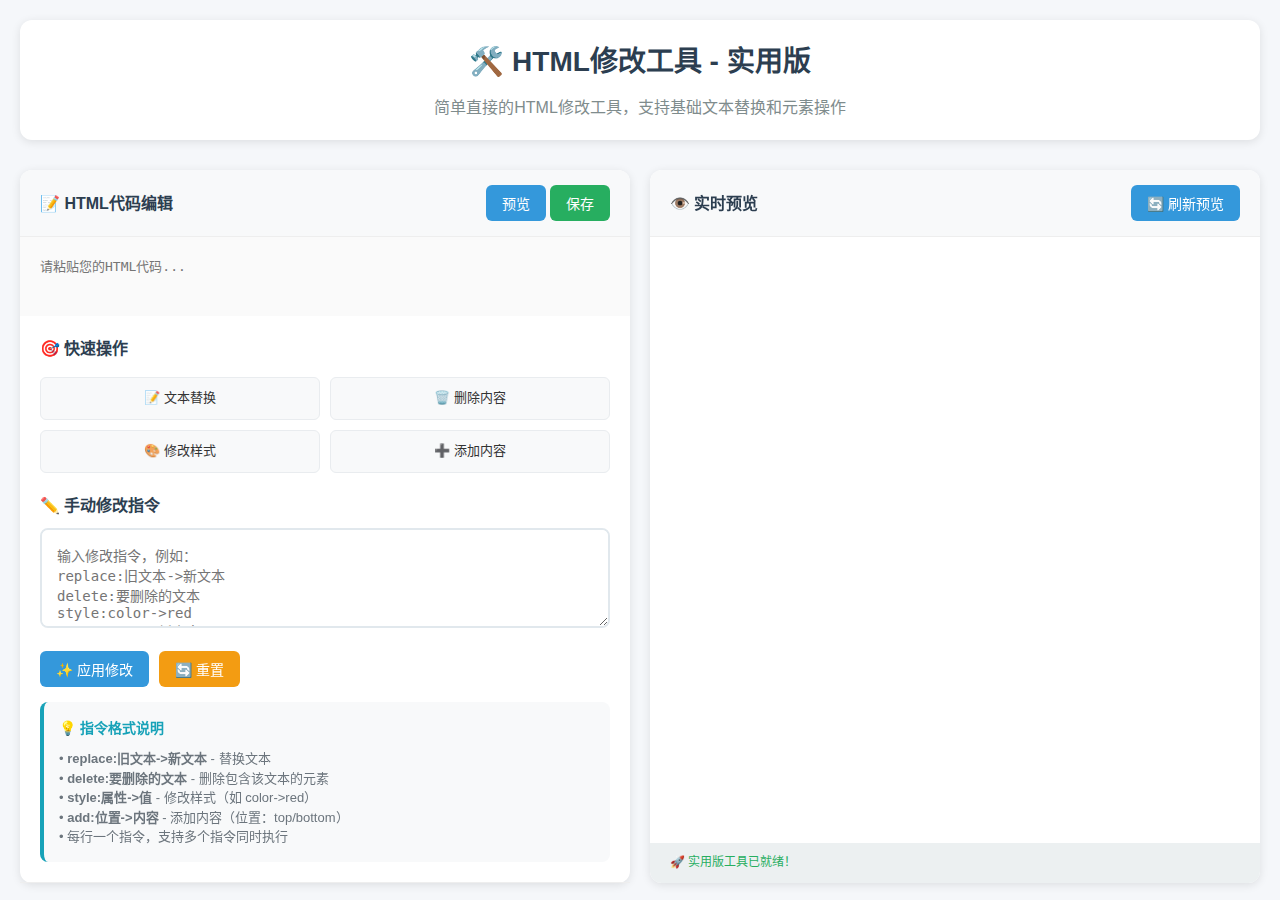
<file: html_editor_simple.html>
<!DOCTYPE html>
<html lang="zh-CN">
<head>
    <meta charset="UTF-8">
    <meta name="viewport" content="width=device-width, initial-scale=1.0">
    <title>HTML修改工具 - 实用版</title>
    <style>
        * {
            margin: 0;
            padding: 0;
            box-sizing: border-box;
        }

        body {
            font-family: -apple-system, BlinkMacSystemFont, 'Segoe UI', Roboto, sans-serif;
            background: #f5f7fa;
            color: #333;
            line-height: 1.6;
        }

        .container {
            max-width: 1400px;
            margin: 0 auto;
            padding: 20px;
        }

        .header {
            text-align: center;
            margin-bottom: 30px;
            padding: 20px;
            background: white;
            border-radius: 12px;
            box-shadow: 0 2px 10px rgba(0,0,0,0.1);
        }

        .header h1 {
            color: #2c3e50;
            margin-bottom: 10px;
            font-size: 28px;
        }

        .header p {
            color: #7f8c8d;
            font-size: 16px;
        }

        .main-content {
            display: grid;
            grid-template-columns: 1fr 1fr;
            gap: 20px;
            height: calc(100vh - 200px);
        }

        .left-panel, .right-panel {
            background: white;
            border-radius: 12px;
            box-shadow: 0 2px 10px rgba(0,0,0,0.1);
            display: flex;
            flex-direction: column;
        }

        .panel-header {
            padding: 15px 20px;
            border-bottom: 1px solid #eee;
            background: #f8f9fa;
            border-radius: 12px 12px 0 0;
            display: flex;
            justify-content: space-between;
            align-items: center;
        }

        .panel-title {
            font-weight: 600;
            color: #2c3e50;
            font-size: 16px;
        }

        .btn {
            padding: 8px 16px;
            border: none;
            border-radius: 6px;
            cursor: pointer;
            font-size: 14px;
            font-weight: 500;
            transition: all 0.2s;
        }

        .btn-primary {
            background: #3498db;
            color: white;
        }

        .btn-primary:hover {
            background: #2980b9;
        }

        .btn-success {
            background: #27ae60;
            color: white;
        }

        .btn-success:hover {
            background: #229954;
        }

        .btn-warning {
            background: #f39c12;
            color: white;
        }

        .btn-warning:hover {
            background: #e67e22;
        }

        .code-input {
            flex: 1;
            padding: 20px;
            border: none;
            resize: none;
            font-family: 'Monaco', 'Menlo', 'Ubuntu Mono', monospace;
            font-size: 13px;
            line-height: 1.5;
            background: #fafafa;
            outline: none;
        }

        .modification-section {
            padding: 20px;
            border-bottom: 1px solid #eee;
        }

        .quick-actions {
            display: grid;
            grid-template-columns: 1fr 1fr;
            gap: 10px;
            margin-bottom: 20px;
        }

        .quick-action {
            padding: 10px;
            background: #f8f9fa;
            border: 1px solid #e9ecef;
            border-radius: 6px;
            cursor: pointer;
            font-size: 13px;
            text-align: center;
            transition: all 0.2s;
        }

        .quick-action:hover {
            background: #e9ecef;
            border-color: #3498db;
        }

        .modification-input {
            width: 100%;
            min-height: 100px;
            padding: 15px;
            border: 2px solid #e1e8ed;
            border-radius: 8px;
            font-size: 14px;
            resize: vertical;
            outline: none;
            transition: border-color 0.2s;
        }

        .modification-input:focus {
            border-color: #3498db;
        }

        .modification-controls {
            margin-top: 15px;
            display: flex;
            gap: 10px;
        }

        .preview-container {
            flex: 1;
            padding: 0;
            overflow: hidden;
        }

        .preview-frame {
            width: 100%;
            height: 100%;
            border: none;
            background: white;
        }

        .status-bar {
            padding: 10px 20px;
            background: #ecf0f1;
            border-radius: 0 0 12px 12px;
            font-size: 12px;
            color: #7f8c8d;
            display: flex;
            justify-content: space-between;
            align-items: center;
        }

        .example-section {
            margin-top: 15px;
            padding: 15px;
            background: #f8f9fa;
            border-radius: 8px;
            border-left: 4px solid #17a2b8;
        }

        .example-title {
            font-weight: 600;
            color: #17a2b8;
            margin-bottom: 10px;
            font-size: 14px;
        }

        .example-text {
            font-size: 13px;
            color: #6c757d;
            line-height: 1.5;
        }

        @media (max-width: 1200px) {
            .main-content {
                grid-template-columns: 1fr;
                gap: 15px;
            }
        }
    </style>
</head>
<body>
    <div class="container">
        <div class="header">
            <h1>🛠️ HTML修改工具 - 实用版</h1>
            <p>简单直接的HTML修改工具，支持基础文本替换和元素操作</p>
        </div>

        <div class="main-content">
            <!-- 左侧面板 -->
            <div class="left-panel">
                <div class="panel-header">
                    <span class="panel-title">📝 HTML代码编辑</span>
                    <div>
                        <button class="btn btn-primary" onclick="previewHTML()">预览</button>
                        <button class="btn btn-success" onclick="saveHTML()">保存</button>
                    </div>
                </div>
                
                <textarea 
                    class="code-input" 
                    id="htmlInput" 
                    placeholder="请粘贴您的HTML代码..."
                ></textarea>

                <div class="modification-section">
                    <label style="display: block; margin-bottom: 15px; font-weight: 600; color: #2c3e50;">
                        🎯 快速操作
                    </label>
                    
                    <div class="quick-actions">
                        <div class="quick-action" onclick="showTextReplaceDialog()">
                            📝 文本替换
                        </div>
                        <div class="quick-action" onclick="showDeleteDialog()">
                            🗑️ 删除内容
                        </div>
                        <div class="quick-action" onclick="showStyleDialog()">
                            🎨 修改样式
                        </div>
                        <div class="quick-action" onclick="showAddDialog()">
                            ➕ 添加内容
                        </div>
                    </div>

                    <label for="modificationInput" style="display: block; margin-bottom: 10px; font-weight: 600; color: #2c3e50;">
                        ✏️ 手动修改指令
                    </label>
                    <textarea 
                        class="modification-input" 
                        id="modificationInput"
                        placeholder="输入修改指令，例如：&#10;replace:旧文本->新文本&#10;delete:要删除的文本&#10;style:color->red&#10;add:bottom->新内容"
                    ></textarea>
                    
                    <div class="modification-controls">
                        <button class="btn btn-primary" onclick="applyModifications()">
                            ✨ 应用修改
                        </button>
                        <button class="btn btn-warning" onclick="resetHTML()">🔄 重置</button>
                    </div>

                    <div class="example-section">
                        <div class="example-title">💡 指令格式说明</div>
                        <div class="example-text">
                            • <strong>replace:旧文本->新文本</strong> - 替换文本<br>
                            • <strong>delete:要删除的文本</strong> - 删除包含该文本的元素<br>
                            • <strong>style:属性->值</strong> - 修改样式（如 color->red）<br>
                            • <strong>add:位置->内容</strong> - 添加内容（位置：top/bottom）<br>
                            • 每行一个指令，支持多个指令同时执行
                        </div>
                    </div>
                </div>
            </div>

            <!-- 右侧面板 -->
            <div class="right-panel">
                <div class="panel-header">
                    <span class="panel-title">👁️ 实时预览</span>
                    <button class="btn btn-primary" onclick="refreshPreview()">🔄 刷新预览</button>
                </div>
                
                <div class="preview-container">
                    <iframe class="preview-frame" id="previewFrame" src="about:blank"></iframe>
                </div>

                <div class="status-bar">
                    <span id="statusText">就绪</span>
                    <span id="lastModified"></span>
                </div>
            </div>
        </div>
    </div>

    <script>
        let currentHTML = '';

        // 预览HTML
        function previewHTML() {
            const htmlContent = document.getElementById('htmlInput').value;
            if (!htmlContent.trim()) {
                showStatus('请先输入HTML代码', 'error');
                return;
            }

            currentHTML = htmlContent;
            const previewFrame = document.getElementById('previewFrame');
            
            const blob = new Blob([htmlContent], { type: 'text/html' });
            const url = URL.createObjectURL(blob);
            previewFrame.src = url;
            
            showStatus('✅ 预览已更新', 'success');
            updateLastModified();
        }

        // 应用修改
        function applyModifications() {
            const htmlContent = document.getElementById('htmlInput').value;
            const modifications = document.getElementById('modificationInput').value;

            if (!htmlContent.trim()) {
                showStatus('请先输入HTML代码', 'error');
                return;
            }

            if (!modifications.trim()) {
                showStatus('请输入修改指令', 'error');
                return;
            }

            showStatus('🔄 正在处理修改...', 'info');

            try {
                let modifiedHTML = htmlContent;
                const lines = modifications.split('\n').filter(line => line.trim());
                
                for (const line of lines) {
                    modifiedHTML = processCommand(modifiedHTML, line.trim());
                }
                
                document.getElementById('htmlInput').value = modifiedHTML;
                previewHTML();
                document.getElementById('modificationInput').value = '';
                
                showStatus('✅ 修改已成功应用！', 'success');
            } catch (error) {
                showStatus('❌ 修改失败: ' + error.message, 'error');
            }
        }

        // 处理单个命令
        function processCommand(html, command) {
            if (command.startsWith('replace:')) {
                const parts = command.substring(8).split('->');
                if (parts.length === 2) {
                    const oldText = parts[0].trim();
                    const newText = parts[1].trim();
                    return html.replace(new RegExp(escapeRegExp(oldText), 'g'), newText);
                }
            } else if (command.startsWith('delete:')) {
                const textToDelete = command.substring(7).trim();
                return deleteTextFromHTML(html, textToDelete);
            } else if (command.startsWith('style:')) {
                const parts = command.substring(6).split('->');
                if (parts.length === 2) {
                    const property = parts[0].trim();
                    const value = parts[1].trim();
                    return addStyleToHTML(html, property, value);
                }
            } else if (command.startsWith('add:')) {
                const parts = command.substring(4).split('->');
                if (parts.length === 2) {
                    const position = parts[0].trim();
                    const content = parts[1].trim();
                    return addContentToHTML(html, position, content);
                }
            }
            return html;
        }

        // 从HTML中删除文本
        function deleteTextFromHTML(html, textToDelete) {
            // 简单的删除策略：删除包含该文本的行
            const lines = html.split('\n');
            const filteredLines = lines.filter(line => !line.includes(textToDelete));
            return filteredLines.join('\n');
        }

        // 添加样式到HTML
        function addStyleToHTML(html, property, value) {
            // 查找是否已有style标签
            if (html.includes('<style>')) {
                // 在现有style标签中添加
                return html.replace('</style>', `  body * { ${property}: ${value} !important; }\n</style>`);
            } else {
                // 在head中添加新的style标签
                const styleTag = `<style>\n  body * { ${property}: ${value} !important; }\n</style>`;
                if (html.includes('</head>')) {
                    return html.replace('</head>', `${styleTag}\n</head>`);
                } else {
                    return `${styleTag}\n${html}`;
                }
            }
        }

        // 添加内容到HTML
        function addContentToHTML(html, position, content) {
            const contentDiv = `<div style="text-align: center; padding: 20px; color: #666;">${content}</div>`;
            
            if (position === 'top') {
                if (html.includes('<body>')) {
                    return html.replace('<body>', `<body>\n${contentDiv}`);
                } else {
                    return `${contentDiv}\n${html}`;
                }
            } else if (position === 'bottom') {
                if (html.includes('</body>')) {
                    return html.replace('</body>', `${contentDiv}\n</body>`);
                } else {
                    return `${html}\n${contentDiv}`;
                }
            }
            return html;
        }

        // 转义正则表达式特殊字符
        function escapeRegExp(string) {
            return string.replace(/[.*+?^${}()|[\]\\]/g, '\\$&');
        }

        // 显示文本替换对话框
        function showTextReplaceDialog() {
            const oldText = prompt('请输入要替换的文本:');
            if (oldText) {
                const newText = prompt('请输入新文本:');
                if (newText !== null) {
                    document.getElementById('modificationInput').value = `replace:${oldText}->${newText}`;
                }
            }
        }

        // 显示删除对话框
        function showDeleteDialog() {
            const textToDelete = prompt('请输入要删除的文本（将删除包含该文本的行）:');
            if (textToDelete) {
                document.getElementById('modificationInput').value = `delete:${textToDelete}`;
            }
        }

        // 显示样式对话框
        function showStyleDialog() {
            const property = prompt('请输入CSS属性名（如 color, background-color, font-size）:');
            if (property) {
                const value = prompt('请输入CSS属性值（如 red, #ff0000, 18px）:');
                if (value) {
                    document.getElementById('modificationInput').value = `style:${property}->${value}`;
                }
            }
        }

        // 显示添加对话框
        function showAddDialog() {
            const position = prompt('请选择添加位置（输入 top 或 bottom）:');
            if (position === 'top' || position === 'bottom') {
                const content = prompt('请输入要添加的内容:');
                if (content) {
                    document.getElementById('modificationInput').value = `add:${position}->${content}`;
                }
            }
        }

        // 保存HTML文件
        function saveHTML() {
            const htmlContent = document.getElementById('htmlInput').value;
            if (!htmlContent.trim()) {
                showStatus('没有内容可保存', 'error');
                return;
            }

            const blob = new Blob([htmlContent], { type: 'text/html' });
            const url = URL.createObjectURL(blob);
            const a = document.createElement('a');
            a.href = url;
            a.download = `modified_page_${new Date().getTime()}.html`;
            document.body.appendChild(a);
            a.click();
            document.body.removeChild(a);
            URL.revokeObjectURL(url);
            
            showStatus('✅ 文件已保存到下载文件夹', 'success');
        }

        // 重置HTML
        function resetHTML() {
            if (confirm('确定要重置所有内容吗？')) {
                document.getElementById('htmlInput').value = '';
                document.getElementById('modificationInput').value = '';
                document.getElementById('previewFrame').src = 'about:blank';
                showStatus('已重置', 'success');
            }
        }

        // 刷新预览
        function refreshPreview() {
            previewHTML();
        }

        // 显示状态信息
        function showStatus(message, type = 'info') {
            const statusElement = document.getElementById('statusText');
            statusElement.textContent = message;
            
            if (type === 'error') {
                statusElement.style.color = '#e74c3c';
            } else if (type === 'success') {
                statusElement.style.color = '#27ae60';
            } else {
                statusElement.style.color = '#3498db';
            }
            
            setTimeout(() => {
                statusElement.textContent = '就绪';
                statusElement.style.color = '#7f8c8d';
            }, 3000);
        }

        // 更新最后修改时间
        function updateLastModified() {
            const lastModifiedElement = document.getElementById('lastModified');
            lastModifiedElement.textContent = `最后更新: ${new Date().toLocaleString('zh-CN')}`;
        }

        // 页面加载完成后的初始化
        document.addEventListener('DOMContentLoaded', function() {
            showStatus('🚀 实用版工具已就绪！', 'success');
        });
    </script>
</body>
</html>
</file>
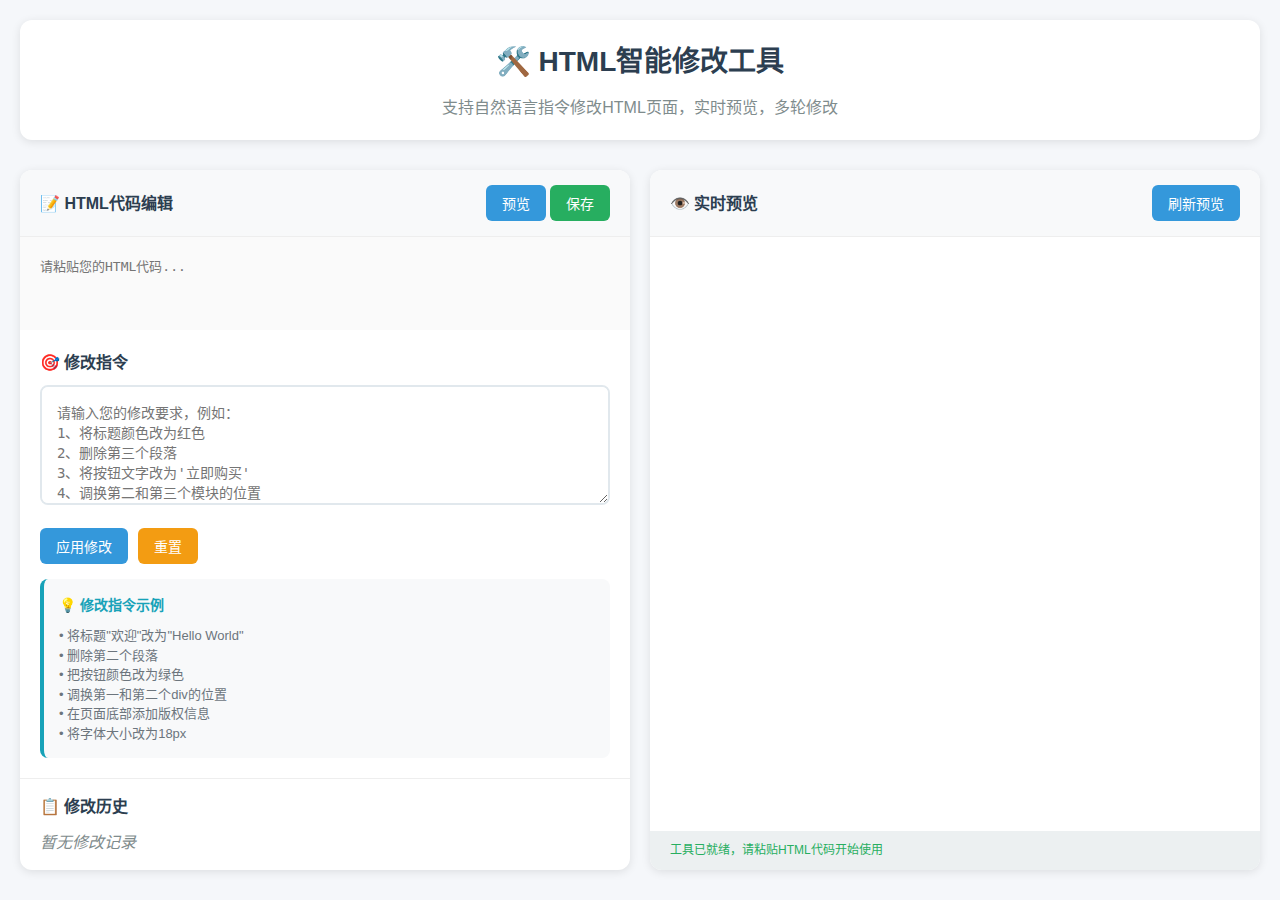
<file: html_editor_tool.html>
<!DOCTYPE html>
<html lang="zh-CN">
<head>
    <meta charset="UTF-8">
    <meta name="viewport" content="width=device-width, initial-scale=1.0">
    <title>HTML智能修改工具</title>
    <style>
        * {
            margin: 0;
            padding: 0;
            box-sizing: border-box;
        }

        body {
            font-family: -apple-system, BlinkMacSystemFont, 'Segoe UI', Roboto, sans-serif;
            background: #f5f7fa;
            color: #333;
            line-height: 1.6;
        }

        .container {
            max-width: 1400px;
            margin: 0 auto;
            padding: 20px;
        }

        .header {
            text-align: center;
            margin-bottom: 30px;
            padding: 20px;
            background: white;
            border-radius: 12px;
            box-shadow: 0 2px 10px rgba(0,0,0,0.1);
        }

        .header h1 {
            color: #2c3e50;
            margin-bottom: 10px;
            font-size: 28px;
        }

        .header p {
            color: #7f8c8d;
            font-size: 16px;
        }

        .main-content {
            display: grid;
            grid-template-columns: 1fr 1fr;
            gap: 20px;
            height: calc(100vh - 200px);
        }

        .left-panel, .right-panel {
            background: white;
            border-radius: 12px;
            box-shadow: 0 2px 10px rgba(0,0,0,0.1);
            display: flex;
            flex-direction: column;
        }

        .panel-header {
            padding: 15px 20px;
            border-bottom: 1px solid #eee;
            background: #f8f9fa;
            border-radius: 12px 12px 0 0;
            display: flex;
            justify-content: space-between;
            align-items: center;
        }

        .panel-title {
            font-weight: 600;
            color: #2c3e50;
            font-size: 16px;
        }

        .btn {
            padding: 8px 16px;
            border: none;
            border-radius: 6px;
            cursor: pointer;
            font-size: 14px;
            font-weight: 500;
            transition: all 0.2s;
        }

        .btn-primary {
            background: #3498db;
            color: white;
        }

        .btn-primary:hover {
            background: #2980b9;
        }

        .btn-success {
            background: #27ae60;
            color: white;
        }

        .btn-success:hover {
            background: #229954;
        }

        .btn-warning {
            background: #f39c12;
            color: white;
        }

        .btn-warning:hover {
            background: #e67e22;
        }

        .code-input {
            flex: 1;
            padding: 20px;
            border: none;
            resize: none;
            font-family: 'Monaco', 'Menlo', 'Ubuntu Mono', monospace;
            font-size: 13px;
            line-height: 1.5;
            background: #fafafa;
            outline: none;
        }

        .modification-section {
            padding: 20px;
            border-bottom: 1px solid #eee;
        }

        .modification-input {
            width: 100%;
            min-height: 120px;
            padding: 15px;
            border: 2px solid #e1e8ed;
            border-radius: 8px;
            font-size: 14px;
            resize: vertical;
            outline: none;
            transition: border-color 0.2s;
        }

        .modification-input:focus {
            border-color: #3498db;
        }

        .modification-controls {
            margin-top: 15px;
            display: flex;
            gap: 10px;
        }

        .preview-container {
            flex: 1;
            padding: 0;
            overflow: hidden;
        }

        .preview-frame {
            width: 100%;
            height: 100%;
            border: none;
            background: white;
        }

        .history-section {
            max-height: 200px;
            overflow-y: auto;
            padding: 15px 20px;
        }

        .history-item {
            padding: 10px;
            margin-bottom: 10px;
            background: #f8f9fa;
            border-radius: 6px;
            border-left: 4px solid #3498db;
            font-size: 13px;
        }

        .history-item:last-child {
            margin-bottom: 0;
        }

        .status-bar {
            padding: 10px 20px;
            background: #ecf0f1;
            border-radius: 0 0 12px 12px;
            font-size: 12px;
            color: #7f8c8d;
            display: flex;
            justify-content: space-between;
            align-items: center;
        }

        .loading {
            display: none;
            color: #3498db;
        }

        .loading.show {
            display: inline;
        }

        .error {
            color: #e74c3c;
            background: #fdf2f2;
            padding: 10px;
            border-radius: 6px;
            margin-top: 10px;
            border-left: 4px solid #e74c3c;
        }

        .success {
            color: #27ae60;
            background: #f0f9f4;
            padding: 10px;
            border-radius: 6px;
            margin-top: 10px;
            border-left: 4px solid #27ae60;
        }

        @media (max-width: 1200px) {
            .main-content {
                grid-template-columns: 1fr;
                gap: 15px;
            }
            
            .container {
                padding: 15px;
            }
        }

        .example-section {
            margin-top: 15px;
            padding: 15px;
            background: #f8f9fa;
            border-radius: 8px;
            border-left: 4px solid #17a2b8;
        }

        .example-title {
            font-weight: 600;
            color: #17a2b8;
            margin-bottom: 10px;
            font-size: 14px;
        }

        .example-text {
            font-size: 13px;
            color: #6c757d;
            line-height: 1.5;
        }
    </style>
</head>
<body>
    <div class="container">
        <div class="header">
            <h1>🛠️ HTML智能修改工具</h1>
            <p>支持自然语言指令修改HTML页面，实时预览，多轮修改</p>
        </div>

        <div class="main-content">
            <!-- 左侧面板 -->
            <div class="left-panel">
                <div class="panel-header">
                    <span class="panel-title">📝 HTML代码编辑</span>
                    <div>
                        <button class="btn btn-primary" onclick="previewHTML()">预览</button>
                        <button class="btn btn-success" onclick="saveHTML()">保存</button>
                    </div>
                </div>
                
                <textarea 
                    class="code-input" 
                    id="htmlInput" 
                    placeholder="请粘贴您的HTML代码..."
                ></textarea>

                <div class="modification-section">
                    <label for="modificationInput" style="display: block; margin-bottom: 10px; font-weight: 600; color: #2c3e50;">
                        🎯 修改指令
                    </label>
                    <textarea 
                        class="modification-input" 
                        id="modificationInput"
                        placeholder="请输入您的修改要求，例如：&#10;1、将标题颜色改为红色&#10;2、删除第三个段落&#10;3、将按钮文字改为'立即购买'&#10;4、调换第二和第三个模块的位置"
                    ></textarea>
                    
                    <div class="modification-controls">
                        <button class="btn btn-primary" onclick="applyModifications()">
                            <span class="loading" id="loadingText">处理中...</span>
                            <span id="applyText">应用修改</span>
                        </button>
                        <button class="btn btn-warning" onclick="resetHTML()">重置</button>
                    </div>

                    <div class="example-section">
                        <div class="example-title">💡 修改指令示例</div>
                        <div class="example-text">
                            • 将标题"欢迎"改为"Hello World"<br>
                            • 删除第二个段落<br>
                            • 把按钮颜色改为绿色<br>
                            • 调换第一和第二个div的位置<br>
                            • 在页面底部添加版权信息<br>
                            • 将字体大小改为18px
                        </div>
                    </div>
                </div>

                <div class="history-section">
                    <div style="font-weight: 600; margin-bottom: 10px; color: #2c3e50;">📋 修改历史</div>
                    <div id="historyContainer">
                        <div style="color: #7f8c8d; font-style: italic;">暂无修改记录</div>
                    </div>
                </div>
            </div>

            <!-- 右侧面板 -->
            <div class="right-panel">
                <div class="panel-header">
                    <span class="panel-title">👁️ 实时预览</span>
                    <button class="btn btn-primary" onclick="refreshPreview()">刷新预览</button>
                </div>
                
                <div class="preview-container">
                    <iframe class="preview-frame" id="previewFrame" src="about:blank"></iframe>
                </div>

                <div class="status-bar">
                    <span id="statusText">就绪</span>
                    <span id="lastModified"></span>
                </div>
            </div>
        </div>
    </div>

    <script>
        let originalHTML = '';
        let currentHTML = '';
        let modificationHistory = [];

        // 预览HTML
        function previewHTML() {
            const htmlContent = document.getElementById('htmlInput').value;
            if (!htmlContent.trim()) {
                showStatus('请先输入HTML代码', 'error');
                return;
            }

            currentHTML = htmlContent;
            const previewFrame = document.getElementById('previewFrame');
            
            // 创建blob URL来预览HTML
            const blob = new Blob([htmlContent], { type: 'text/html' });
            const url = URL.createObjectURL(blob);
            previewFrame.src = url;
            
            showStatus('预览已更新', 'success');
            updateLastModified();
        }

        // 应用修改
        function applyModifications() {
            const htmlContent = document.getElementById('htmlInput').value;
            const modifications = document.getElementById('modificationInput').value;

            if (!htmlContent.trim()) {
                showStatus('请先输入HTML代码', 'error');
                return;
            }

            if (!modifications.trim()) {
                showStatus('请输入修改指令', 'error');
                return;
            }

            // 显示加载状态
            toggleLoading(true);
            showStatus('正在处理修改指令...', 'info');

            // 模拟AI处理过程
            setTimeout(() => {
                try {
                    const modifiedHTML = processModifications(htmlContent, modifications);
                    document.getElementById('htmlInput').value = modifiedHTML;
                    currentHTML = modifiedHTML;
                    
                    // 自动预览修改结果
                    previewHTML();
                    
                    // 添加到历史记录
                    addToHistory(modifications);
                    
                    // 清空修改指令输入框
                    document.getElementById('modificationInput').value = '';
                    
                    showStatus('修改已应用', 'success');
                } catch (error) {
                    showStatus('修改处理失败: ' + error.message, 'error');
                } finally {
                    toggleLoading(false);
                }
            }, 1500);
        }

        // 处理修改指令的核心函数
        function processModifications(html, instructions) {
            let modifiedHTML = html;
            
            // 解析修改指令
            const modifications = parseInstructions(instructions);
            
            modifications.forEach(mod => {
                try {
                    modifiedHTML = applyModification(modifiedHTML, mod);
                } catch (error) {
                    console.warn('应用修改时出错:', error);
                }
            });
            
            return modifiedHTML;
        }

        // 解析修改指令
        function parseInstructions(instructions) {
            const lines = instructions.split('\n').filter(line => line.trim());
            const modifications = [];
            
            lines.forEach(line => {
                const trimmed = line.trim();
                if (!trimmed) return;
                
                // 移除序号前缀
                const cleaned = trimmed.replace(/^[\d\s、．.）)]+/, '');
                
                modifications.push({
                    type: detectModificationType(cleaned),
                    instruction: cleaned,
                    original: trimmed
                });
            });
            
            return modifications;
        }

        // 检测修改类型
        function detectModificationType(instruction) {
            const lower = instruction.toLowerCase();
            
            if (lower.includes('删除') || lower.includes('移除') || lower.includes('去掉')) {
                return 'delete';
            } else if (lower.includes('调换') || lower.includes('交换') || lower.includes('位置')) {
                return 'swap';
            } else if (lower.includes('改为') || lower.includes('修改') || lower.includes('更改')) {
                return 'modify';
            } else if (lower.includes('添加') || lower.includes('增加') || lower.includes('插入')) {
                return 'add';
            } else if (lower.includes('颜色') || lower.includes('样式') || lower.includes('字体')) {
                return 'style';
            }
            
            return 'modify';
        }

        // 应用单个修改
        function applyModification(html, modification) {
            const { type, instruction } = modification;
            
            switch (type) {
                case 'delete':
                    return applyDeleteModification(html, instruction);
                case 'modify':
                    return applyTextModification(html, instruction);
                case 'style':
                    return applyStyleModification(html, instruction);
                case 'swap':
                    return applySwapModification(html, instruction);
                case 'add':
                    return applyAddModification(html, instruction);
                default:
                    return applyTextModification(html, instruction);
            }
        }

        // 应用文本修改
        function applyTextModification(html, instruction) {
            // 匹配 "将X改为Y" 或 "把X改成Y" 的模式
            const patterns = [
                /将[""""]([^""""]*)["""""]\s*改为\s*[""""]([^""""]*)["""""]/g,
                /把[""""]([^""""]*)["""""]\s*改成\s*[""""]([^""""]*)["""""]/g,
                /将\s*([^\s改为]+)\s*改为\s*([^\s]+)/g,
                /把\s*([^\s改成]+)\s*改成\s*([^\s]+)/g
            ];
            
            let modifiedHTML = html;
            
            patterns.forEach(pattern => {
                const matches = [...instruction.matchAll(pattern)];
                matches.forEach(match => {
                    const [, oldText, newText] = match;
                    if (oldText && newText) {
                        // 使用全局替换，但要小心HTML标签
                        const regex = new RegExp(escapeRegExp(oldText.trim()), 'g');
                        modifiedHTML = modifiedHTML.replace(regex, newText.trim());
                    }
                });
            });
            
            return modifiedHTML;
        }

        // 应用删除修改
        function applyDeleteModification(html, instruction) {
            // 提取要删除的内容
            const deletePatterns = [
                /删除[""""]([^""""]*)["""""]/g,
                /删去[""""]([^""""]*)["""""]/g,
                /移除[""""]([^""""]*)["""""]/g,
                /删除\s*([^\s，,。.]+)/g
            ];
            
            let modifiedHTML = html;
            
            deletePatterns.forEach(pattern => {
                const matches = [...instruction.matchAll(pattern)];
                matches.forEach(match => {
                    const [, textToDelete] = match;
                    if (textToDelete) {
                        // 查找并删除包含该文本的元素或文本
                        modifiedHTML = deleteElementContaining(modifiedHTML, textToDelete.trim());
                    }
                });
            });
            
            return modifiedHTML;
        }

        // 删除包含特定文本的元素
        function deleteElementContaining(html, text) {
            // 创建临时DOM来操作
            const parser = new DOMParser();
            const doc = parser.parseFromString(html, 'text/html');
            
            // 查找包含文本的元素
            const walker = document.createTreeWalker(
                doc.body || doc.documentElement,
                NodeFilter.SHOW_TEXT,
                null,
                false
            );
            
            const nodesToRemove = [];
            let node;
            
            while (node = walker.nextNode()) {
                if (node.textContent.includes(text)) {
                    // 找到包含文本的最近的块级元素
                    let parent = node.parentElement;
                    while (parent && !isBlockElement(parent)) {
                        parent = parent.parentElement;
                    }
                    if (parent && !nodesToRemove.includes(parent)) {
                        nodesToRemove.push(parent);
                    }
                }
            }
            
            // 删除找到的元素
            nodesToRemove.forEach(element => {
                if (element.parentNode) {
                    element.parentNode.removeChild(element);
                }
            });
            
            return doc.documentElement.outerHTML;
        }

        // 判断是否为块级元素
        function isBlockElement(element) {
            const blockElements = ['div', 'p', 'section', 'article', 'header', 'footer', 'h1', 'h2', 'h3', 'h4', 'h5', 'h6', 'li', 'ul', 'ol'];
            return blockElements.includes(element.tagName.toLowerCase());
        }

        // 应用样式修改
        function applyStyleModification(html, instruction) {
            // 这里可以添加更复杂的样式修改逻辑
            return html;
        }

        // 应用位置交换修改
        function applySwapModification(html, instruction) {
            // 这里可以添加元素位置交换的逻辑
            return html;
        }

        // 应用添加修改
        function applyAddModification(html, instruction) {
            // 这里可以添加元素添加的逻辑
            return html;
        }

        // 转义正则表达式特殊字符
        function escapeRegExp(string) {
            return string.replace(/[.*+?^${}()|[\]\\]/g, '\\$&');
        }

        // 保存HTML文件
        function saveHTML() {
            const htmlContent = document.getElementById('htmlInput').value;
            if (!htmlContent.trim()) {
                showStatus('没有内容可保存', 'error');
                return;
            }

            const blob = new Blob([htmlContent], { type: 'text/html' });
            const url = URL.createObjectURL(blob);
            const a = document.createElement('a');
            a.href = url;
            a.download = `modified_page_${new Date().getTime()}.html`;
            document.body.appendChild(a);
            a.click();
            document.body.removeChild(a);
            URL.revokeObjectURL(url);
            
            showStatus('文件已保存到下载文件夹', 'success');
        }

        // 重置HTML
        function resetHTML() {
            if (confirm('确定要重置所有内容吗？这将清除当前的HTML代码和修改历史。')) {
                document.getElementById('htmlInput').value = '';
                document.getElementById('modificationInput').value = '';
                document.getElementById('previewFrame').src = 'about:blank';
                modificationHistory = [];
                updateHistoryDisplay();
                showStatus('已重置', 'success');
            }
        }

        // 刷新预览
        function refreshPreview() {
            previewHTML();
        }

        // 添加到历史记录
        function addToHistory(modification) {
            const timestamp = new Date().toLocaleString('zh-CN');
            modificationHistory.unshift({
                instruction: modification,
                timestamp: timestamp
            });
            
            // 限制历史记录数量
            if (modificationHistory.length > 10) {
                modificationHistory = modificationHistory.slice(0, 10);
            }
            
            updateHistoryDisplay();
        }

        // 更新历史记录显示
        function updateHistoryDisplay() {
            const container = document.getElementById('historyContainer');
            
            if (modificationHistory.length === 0) {
                container.innerHTML = '<div style="color: #7f8c8d; font-style: italic;">暂无修改记录</div>';
                return;
            }
            
            container.innerHTML = modificationHistory.map(item => `
                <div class="history-item">
                    <div style="font-size: 12px; color: #7f8c8d; margin-bottom: 5px;">${item.timestamp}</div>
                    <div>${item.instruction}</div>
                </div>
            `).join('');
        }

        // 显示状态信息
        function showStatus(message, type = 'info') {
            const statusElement = document.getElementById('statusText');
            statusElement.textContent = message;
            
            // 移除之前的状态类
            statusElement.className = '';
            
            // 添加新的状态类
            if (type === 'error') {
                statusElement.style.color = '#e74c3c';
            } else if (type === 'success') {
                statusElement.style.color = '#27ae60';
            } else {
                statusElement.style.color = '#3498db';
            }
            
            // 3秒后恢复默认状态
            setTimeout(() => {
                statusElement.textContent = '就绪';
                statusElement.style.color = '#7f8c8d';
            }, 3000);
        }

        // 切换加载状态
        function toggleLoading(show) {
            const loadingText = document.getElementById('loadingText');
            const applyText = document.getElementById('applyText');
            
            if (show) {
                loadingText.classList.add('show');
                applyText.style.display = 'none';
            } else {
                loadingText.classList.remove('show');
                applyText.style.display = 'inline';
            }
        }

        // 更新最后修改时间
        function updateLastModified() {
            const lastModifiedElement = document.getElementById('lastModified');
            lastModifiedElement.textContent = `最后更新: ${new Date().toLocaleString('zh-CN')}`;
        }

        // 页面加载完成后的初始化
        document.addEventListener('DOMContentLoaded', function() {
            showStatus('工具已就绪，请粘贴HTML代码开始使用', 'success');
            
            // 添加键盘快捷键
            document.addEventListener('keydown', function(e) {
                if (e.ctrlKey || e.metaKey) {
                    switch(e.key) {
                        case 's':
                            e.preventDefault();
                            saveHTML();
                            break;
                        case 'Enter':
                            if (e.target.id === 'modificationInput') {
                                e.preventDefault();
                                applyModifications();
                            }
                            break;
                    }
                }
            });
        });
    </script>
</body>
</html>
</file>
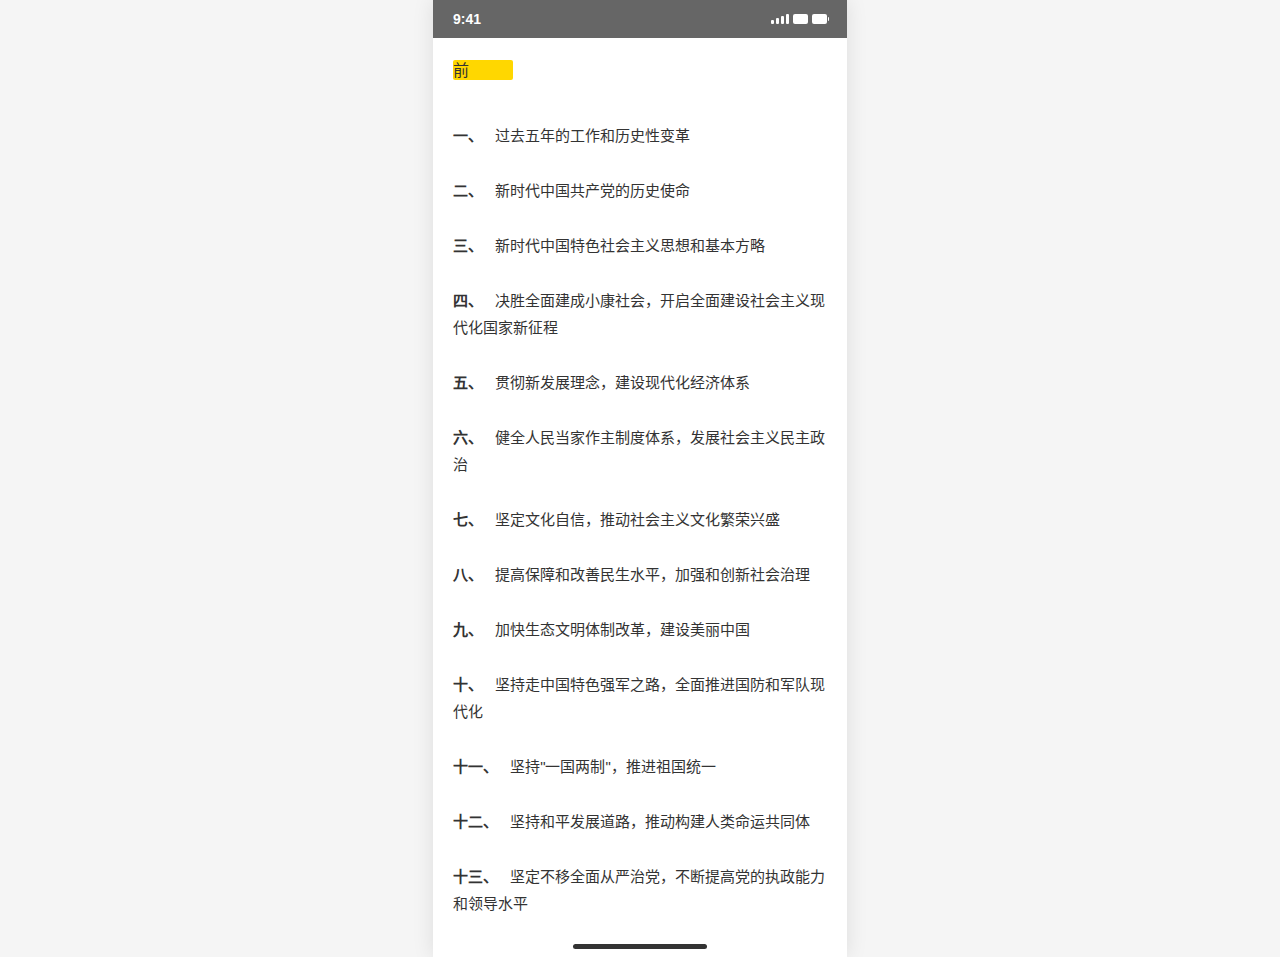
<file: mobile-policy-list.html>
<!DOCTYPE html>
<html lang="zh-CN">
<head>
    <meta charset="UTF-8">
    <meta name="viewport" content="width=device-width, initial-scale=1.0">
    <title>政策要点列表</title>
    <style>
        * {
            margin: 0;
            padding: 0;
            box-sizing: border-box;
        }

        body {
            font-family: -apple-system, BlinkMacSystemFont, 'Segoe UI', Roboto, sans-serif;
            background-color: #f5f5f5;
            color: #333;
            line-height: 1.6;
        }

        .mobile-container {
            max-width: 375px;
            margin: 0 auto;
            background: white;
            min-height: 100vh;
            position: relative;
            box-shadow: 0 0 20px rgba(0,0,0,0.1);
        }

        /* 状态栏 */
        .status-bar {
            display: flex;
            justify-content: space-between;
            align-items: center;
            padding: 8px 20px;
            background: #666;
            color: white;
            font-size: 14px;
            font-weight: 600;
        }

        .status-left {
            font-weight: bold;
        }

        .status-right {
            display: flex;
            align-items: center;
            gap: 4px;
        }

        .signal-bars {
            display: flex;
            gap: 2px;
            align-items: flex-end;
        }

        .bar {
            width: 3px;
            background: white;
            border-radius: 1px;
        }

        .bar:nth-child(1) { height: 4px; }
        .bar:nth-child(2) { height: 6px; }
        .bar:nth-child(3) { height: 8px; }
        .bar:nth-child(4) { height: 10px; }

        .wifi-icon, .battery-icon {
            width: 15px;
            height: 10px;
            background: white;
            border-radius: 2px;
            position: relative;
        }

        .battery-icon::after {
            content: '';
            position: absolute;
            right: -2px;
            top: 3px;
            width: 1px;
            height: 4px;
            background: white;
            border-radius: 0 1px 1px 0;
        }

        /* 主要内容区域 */
        .content-area {
            padding: 20px;
            background: white;
        }

        .highlight-section {
            position: relative;
            margin-bottom: 30px;
        }

        .highlight-text {
            font-size: 16px;
            font-weight: 500;
            color: #333;
            position: relative;
            z-index: 2;
        }

        .yellow-highlight {
            position: absolute;
            background: #FFD700;
            height: 20px;
            width: 60px;
            top: 2px;
            left: 0;
            z-index: 1;
            border-radius: 2px;
        }

        /* 列表样式 */
        .policy-list {
            list-style: none;
        }

        .policy-item {
            margin-bottom: 20px;
            font-size: 15px;
            line-height: 1.8;
            color: #333;
        }

        .policy-item .number {
            font-weight: 600;
            margin-right: 8px;
        }

        .policy-item .content {
            display: inline;
        }

        /* 底部导航指示器 */
        .bottom-indicator {
            position: absolute;
            bottom: 8px;
            left: 50%;
            transform: translateX(-50%);
            width: 134px;
            height: 5px;
            background: #333;
            border-radius: 3px;
        }

        /* 响应式设计 */
        @media (max-width: 320px) {
            .content-area {
                padding: 15px;
            }
            
            .policy-item {
                font-size: 14px;
            }
        }

        @media (min-width: 768px) {
            .mobile-container {
                max-width: 414px;
            }
        }
    </style>
</head>
<body>
    <div class="mobile-container">
        <!-- 状态栏 -->
        <div class="status-bar">
            <div class="status-left">9:41</div>
            <div class="status-right">
                <div class="signal-bars">
                    <div class="bar"></div>
                    <div class="bar"></div>
                    <div class="bar"></div>
                    <div class="bar"></div>
                </div>
                <div class="wifi-icon"></div>
                <div class="battery-icon"></div>
            </div>
        </div>

        <!-- 主要内容 -->
        <div class="content-area">
            <!-- 高亮部分 -->
            <div class="highlight-section">
                <div class="yellow-highlight"></div>
                <div class="highlight-text">前</div>
            </div>

            <!-- 政策列表 -->
            <ul class="policy-list">
                <li class="policy-item">
                    <span class="number">一、</span>
                    <span class="content">过去五年的工作和历史性变革</span>
                </li>
                <li class="policy-item">
                    <span class="number">二、</span>
                    <span class="content">新时代中国共产党的历史使命</span>
                </li>
                <li class="policy-item">
                    <span class="number">三、</span>
                    <span class="content">新时代中国特色社会主义思想和基本方略</span>
                </li>
                <li class="policy-item">
                    <span class="number">四、</span>
                    <span class="content">决胜全面建成小康社会，开启全面建设社会主义现代化国家新征程</span>
                </li>
                <li class="policy-item">
                    <span class="number">五、</span>
                    <span class="content">贯彻新发展理念，建设现代化经济体系</span>
                </li>
                <li class="policy-item">
                    <span class="number">六、</span>
                    <span class="content">健全人民当家作主制度体系，发展社会主义民主政治</span>
                </li>
                <li class="policy-item">
                    <span class="number">七、</span>
                    <span class="content">坚定文化自信，推动社会主义文化繁荣兴盛</span>
                </li>
                <li class="policy-item">
                    <span class="number">八、</span>
                    <span class="content">提高保障和改善民生水平，加强和创新社会治理</span>
                </li>
                <li class="policy-item">
                    <span class="number">九、</span>
                    <span class="content">加快生态文明体制改革，建设美丽中国</span>
                </li>
                <li class="policy-item">
                    <span class="number">十、</span>
                    <span class="content">坚持走中国特色强军之路，全面推进国防和军队现代化</span>
                </li>
                <li class="policy-item">
                    <span class="number">十一、</span>
                    <span class="content">坚持"一国两制"，推进祖国统一</span>
                </li>
                <li class="policy-item">
                    <span class="number">十二、</span>
                    <span class="content">坚持和平发展道路，推动构建人类命运共同体</span>
                </li>
                <li class="policy-item">
                    <span class="number">十三、</span>
                    <span class="content">坚定不移全面从严治党，不断提高党的执政能力和领导水平</span>
                </li>
            </ul>
        </div>

        <!-- 底部指示器 -->
        <div class="bottom-indicator"></div>
    </div>

    <script>
        // 添加交互功能
        document.addEventListener('DOMContentLoaded', function() {
            // 为列表项添加点击效果
            const policyItems = document.querySelectorAll('.policy-item');
            
            policyItems.forEach(item => {
                item.addEventListener('click', function() {
                    // 移除其他项的选中状态
                    policyItems.forEach(i => i.classList.remove('selected'));
                    // 添加选中状态
                    this.classList.add('selected');
                });
            });

            // 添加滚动效果
            let lastScrollTop = 0;
            const statusBar = document.querySelector('.status-bar');
            
            window.addEventListener('scroll', function() {
                const scrollTop = window.pageYOffset || document.documentElement.scrollTop;
                
                if (scrollTop > lastScrollTop && scrollTop > 50) {
                    // 向下滚动，隐藏状态栏
                    statusBar.style.transform = 'translateY(-100%)';
                } else {
                    // 向上滚动，显示状态栏
                    statusBar.style.transform = 'translateY(0)';
                }
                
                lastScrollTop = scrollTop;
            });
        });
    </script>

    <style>
        /* 添加交互样式 */
        .policy-item {
            cursor: pointer;
            padding: 8px;
            margin: 0 -8px 12px -8px;
            border-radius: 6px;
            transition: all 0.2s ease;
        }

        .policy-item:hover {
            background-color: #f8f9fa;
        }

        .policy-item.selected {
            background-color: #e3f2fd;
            border-left: 3px solid #2196f3;
            padding-left: 13px;
        }

        .status-bar {
            transition: transform 0.3s ease;
        }

        /* 滚动条样式 */
        ::-webkit-scrollbar {
            width: 4px;
        }

        ::-webkit-scrollbar-track {
            background: #f1f1f1;
        }

        ::-webkit-scrollbar-thumb {
            background: #c1c1c1;
            border-radius: 2px;
        }

        ::-webkit-scrollbar-thumb:hover {
            background: #a8a8a8;
        }
    </style>
</body>
</html>
</file>
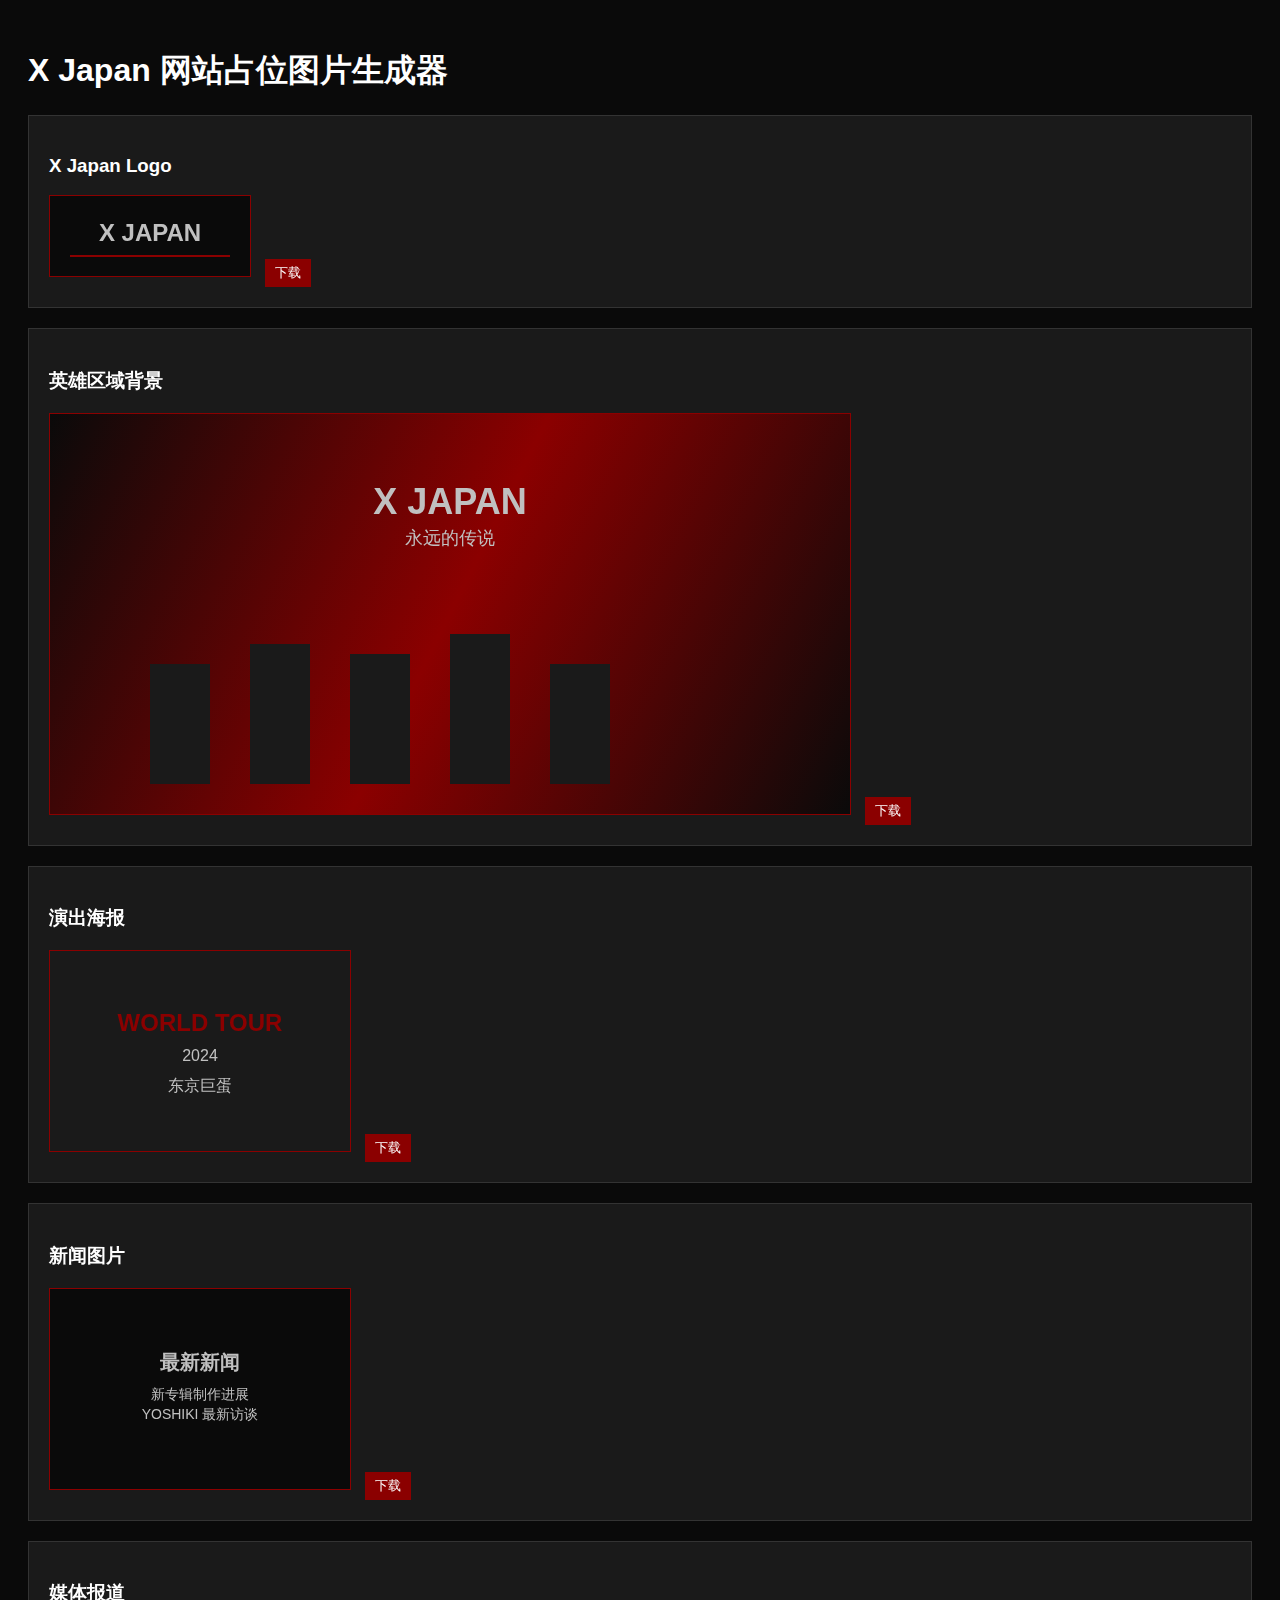
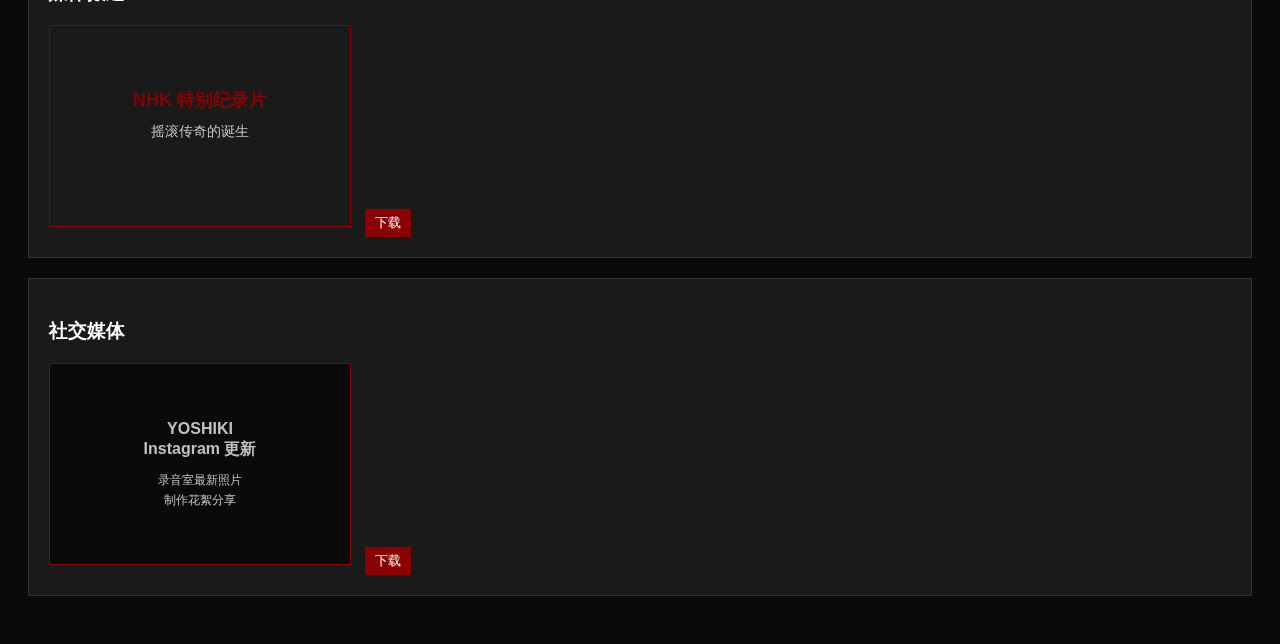
<file: assets/placeholder-generator.html>
<!DOCTYPE html>
<html>
<head>
    <title>占位图片生成器</title>
    <style>
        body { font-family: Arial, sans-serif; padding: 20px; background: #0A0A0A; color: white; }
        .placeholder { margin: 20px 0; padding: 20px; background: #1A1A1A; border: 1px solid #333; }
        canvas { border: 1px solid #8B0000; }
    </style>
</head>
<body>
    <h1>X Japan 网站占位图片生成器</h1>
    
    <div class="placeholder">
        <h3>X Japan Logo</h3>
        <canvas id="logo" width="200" height="80"></canvas>
    </div>
    
    <div class="placeholder">
        <h3>英雄区域背景</h3>
        <canvas id="hero" width="800" height="400"></canvas>
    </div>
    
    <div class="placeholder">
        <h3>演出海报</h3>
        <canvas id="concert" width="300" height="200"></canvas>
    </div>
    
    <div class="placeholder">
        <h3>新闻图片</h3>
        <canvas id="news" width="300" height="200"></canvas>
    </div>
    
    <div class="placeholder">
        <h3>媒体报道</h3>
        <canvas id="media" width="300" height="200"></canvas>
    </div>
    
    <div class="placeholder">
        <h3>社交媒体</h3>
        <canvas id="social" width="300" height="200"></canvas>
    </div>

    <script>
        // 创建 X Japan Logo
        const logoCanvas = document.getElementById('logo');
        const logoCtx = logoCanvas.getContext('2d');
        
        // 背景
        logoCtx.fillStyle = '#0A0A0A';
        logoCtx.fillRect(0, 0, 200, 80);
        
        // X Japan 文字
        logoCtx.fillStyle = '#C0C0C0';
        logoCtx.font = 'bold 24px Arial';
        logoCtx.textAlign = 'center';
        logoCtx.fillText('X JAPAN', 100, 45);
        
        // 红色装饰线
        logoCtx.strokeStyle = '#8B0000';
        logoCtx.lineWidth = 2;
        logoCtx.beginPath();
        logoCtx.moveTo(20, 60);
        logoCtx.lineTo(180, 60);
        logoCtx.stroke();

        // 创建英雄区域背景
        const heroCanvas = document.getElementById('hero');
        const heroCtx = heroCanvas.getContext('2d');
        
        // 渐变背景
        const gradient = heroCtx.createLinearGradient(0, 0, 800, 400);
        gradient.addColorStop(0, '#0A0A0A');
        gradient.addColorStop(0.5, '#8B0000');
        gradient.addColorStop(1, '#0A0A0A');
        heroCtx.fillStyle = gradient;
        heroCtx.fillRect(0, 0, 800, 400);
        
        // 乐队剪影
        heroCtx.fillStyle = '#1A1A1A';
        heroCtx.fillRect(100, 250, 60, 120);
        heroCtx.fillRect(200, 230, 60, 140);
        heroCtx.fillRect(300, 240, 60, 130);
        heroCtx.fillRect(400, 220, 60, 150);
        heroCtx.fillRect(500, 250, 60, 120);
        
        // 文字
        heroCtx.fillStyle = '#C0C0C0';
        heroCtx.font = 'bold 36px Arial';
        heroCtx.textAlign = 'center';
        heroCtx.fillText('X JAPAN', 400, 100);
        heroCtx.font = '18px Arial';
        heroCtx.fillText('永远的传说', 400, 130);

        // 创建演出海报
        const concertCanvas = document.getElementById('concert');
        const concertCtx = concertCanvas.getContext('2d');
        
        concertCtx.fillStyle = '#1A1A1A';
        concertCtx.fillRect(0, 0, 300, 200);
        
        concertCtx.fillStyle = '#8B0000';
        concertCtx.font = 'bold 24px Arial';
        concertCtx.textAlign = 'center';
        concertCtx.fillText('WORLD TOUR', 150, 80);
        concertCtx.fillStyle = '#C0C0C0';
        concertCtx.font = '16px Arial';
        concertCtx.fillText('2024', 150, 110);
        concertCtx.fillText('东京巨蛋', 150, 140);

        // 创建新闻图片
        const newsCanvas = document.getElementById('news');
        const newsCtx = newsCanvas.getContext('2d');
        
        newsCtx.fillStyle = '#0A0A0A';
        newsCtx.fillRect(0, 0, 300, 200);
        
        newsCtx.fillStyle = '#C0C0C0';
        newsCtx.font = 'bold 20px Arial';
        newsCtx.textAlign = 'center';
        newsCtx.fillText('最新新闻', 150, 80);
        newsCtx.font = '14px Arial';
        newsCtx.fillText('新专辑制作进展', 150, 110);
        newsCtx.fillText('YOSHIKI 最新访谈', 150, 130);

        // 创建媒体报道图片
        const mediaCanvas = document.getElementById('media');
        const mediaCtx = mediaCanvas.getContext('2d');
        
        mediaCtx.fillStyle = '#1A1A1A';
        mediaCtx.fillRect(0, 0, 300, 200);
        
        mediaCtx.fillStyle = '#8B0000';
        mediaCtx.font = 'bold 18px Arial';
        mediaCtx.textAlign = 'center';
        mediaCtx.fillText('NHK 特别纪录片', 150, 80);
        mediaCtx.fillStyle = '#C0C0C0';
        mediaCtx.font = '14px Arial';
        mediaCtx.fillText('摇滚传奇的诞生', 150, 110);

        // 创建社交媒体图片
        const socialCanvas = document.getElementById('social');
        const socialCtx = socialCanvas.getContext('2d');
        
        socialCtx.fillStyle = '#0A0A0A';
        socialCtx.fillRect(0, 0, 300, 200);
        
        socialCtx.fillStyle = '#C0C0C0';
        socialCtx.font = 'bold 16px Arial';
        socialCtx.textAlign = 'center';
        socialCtx.fillText('YOSHIKI', 150, 70);
        socialCtx.fillText('Instagram 更新', 150, 90);
        socialCtx.font = '12px Arial';
        socialCtx.fillText('录音室最新照片', 150, 120);
        socialCtx.fillText('制作花絮分享', 150, 140);

        // 下载功能
        function downloadCanvas(canvasId, filename) {
            const canvas = document.getElementById(canvasId);
            const link = document.createElement('a');
            link.download = filename;
            link.href = canvas.toDataURL();
            link.click();
        }

        // 添加下载按钮
        document.querySelectorAll('canvas').forEach(canvas => {
            const button = document.createElement('button');
            button.textContent = '下载';
            button.style.cssText = 'margin-left: 10px; padding: 5px 10px; background: #8B0000; color: white; border: none; cursor: pointer;';
            button.onclick = () => downloadCanvas(canvas.id, `x-japan-${canvas.id}.png`);
            canvas.parentNode.appendChild(button);
        });
    </script>
</body>
</html>
</file>
<file: admin-styles.css>
/* 管理后台全局样式 */
* {
    margin: 0;
    padding: 0;
    box-sizing: border-box;
}

:root {
    --primary-black: #0A0A0A;
    --secondary-black: #1A1A1A;
    --card-black: #151515;
    --accent-red: #8B0000;
    --accent-silver: #C0C0C0;
    --text-white: #FFFFFF;
    --text-gray: #CCCCCC;
    --text-light-gray: #999999;
    --border-gray: rgba(192, 192, 192, 0.2);
    --gradient-red: linear-gradient(135deg, #8B0000, #DC143C);
    --gradient-silver: linear-gradient(135deg, #C0C0C0, #E8E8E8);
    --shadow-glow: 0 0 20px rgba(139, 0, 0, 0.5);
    --shadow-card: 0 10px 40px rgba(0, 0, 0, 0.8);
    --transition: all 0.3s cubic-bezier(0.4, 0, 0.2, 1);
}

body {
    font-family: 'Noto Sans SC', sans-serif;
    background: var(--primary-black);
    color: var(--text-white);
    line-height: 1.6;
    overflow-x: hidden;
}

/* 登录页面样式 */
.login-container {
    min-height: 100vh;
    display: flex;
    align-items: center;
    justify-content: center;
    position: relative;
    padding: 20px;
}

.login-background {
    position: absolute;
    top: 0;
    left: 0;
    width: 100%;
    height: 100%;
    background: radial-gradient(ellipse at center, rgba(139, 0, 0, 0.1) 0%, var(--primary-black) 70%);
    z-index: -1;
}

.particles {
    position: absolute;
    width: 100%;
    height: 100%;
    background-image: 
        radial-gradient(2px 2px at 20px 30px, rgba(192, 192, 192, 0.3), transparent),
        radial-gradient(2px 2px at 40px 70px, rgba(139, 0, 0, 0.4), transparent),
        radial-gradient(1px 1px at 90px 40px, rgba(192, 192, 192, 0.2), transparent),
        radial-gradient(1px 1px at 130px 80px, rgba(139, 0, 0, 0.3), transparent);
    background-repeat: repeat;
    background-size: 200px 100px;
    animation: particles 20s linear infinite;
}

@keyframes particles {
    0% { transform: translate(0, 0); }
    100% { transform: translate(-200px, -100px); }
}

.login-card {
    background: var(--card-black);
    border-radius: 20px;
    padding: 40px;
    width: 100%;
    max-width: 450px;
    box-shadow: var(--shadow-card);
    border: 1px solid var(--border-gray);
    backdrop-filter: blur(10px);
    position: relative;
    overflow: hidden;
}

.login-card::before {
    content: '';
    position: absolute;
    top: 0;
    left: 0;
    right: 0;
    height: 2px;
    background: var(--gradient-red);
}

.login-header {
    text-align: center;
    margin-bottom: 40px;
}

.admin-logo .logo-text {
    font-family: 'Orbitron', sans-serif;
    font-size: 2.5rem;
    font-weight: 900;
    background: var(--gradient-silver);
    -webkit-background-clip: text;
    -webkit-text-fill-color: transparent;
    background-clip: text;
    letter-spacing: 0.1em;
    margin-bottom: 5px;
}

.admin-logo .logo-subtitle {
    color: var(--accent-red);
    font-size: 1rem;
    font-weight: 500;
    letter-spacing: 0.2em;
}

.login-form {
    display: flex;
    flex-direction: column;
    gap: 25px;
}

.form-group {
    display: flex;
    flex-direction: column;
    gap: 8px;
}

.form-group label {
    color: var(--text-gray);
    font-size: 0.9rem;
    font-weight: 500;
}

.form-group input {
    background: var(--secondary-black);
    border: 1px solid var(--border-gray);
    border-radius: 10px;
    padding: 15px;
    color: var(--text-white);
    font-size: 1rem;
    transition: var(--transition);
}

.form-group input:focus {
    outline: none;
    border-color: var(--accent-red);
    box-shadow: 0 0 0 3px rgba(139, 0, 0, 0.1);
}

.form-group input::placeholder {
    color: var(--text-light-gray);
}

.form-options {
    display: flex;
    align-items: center;
    justify-content: space-between;
}

.checkbox-container {
    display: flex;
    align-items: center;
    cursor: pointer;
    font-size: 0.9rem;
    color: var(--text-gray);
}

.checkbox-container input {
    display: none;
}

.checkmark {
    width: 18px;
    height: 18px;
    border: 2px solid var(--border-gray);
    border-radius: 4px;
    margin-right: 10px;
    position: relative;
    transition: var(--transition);
}

.checkbox-container input:checked + .checkmark {
    background: var(--gradient-red);
    border-color: var(--accent-red);
}

.checkbox-container input:checked + .checkmark::after {
    content: '✓';
    position: absolute;
    top: 50%;
    left: 50%;
    transform: translate(-50%, -50%);
    color: white;
    font-size: 12px;
    font-weight: bold;
}

.login-btn {
    background: var(--gradient-red);
    border: none;
    border-radius: 10px;
    padding: 15px;
    color: var(--text-white);
    font-size: 1rem;
    font-weight: 600;
    cursor: pointer;
    transition: var(--transition);
    position: relative;
    overflow: hidden;
    font-family: 'Orbitron', sans-serif;
    letter-spacing: 0.05em;
}

.login-btn:hover {
    transform: translateY(-2px);
    box-shadow: var(--shadow-glow);
}

.login-btn:active {
    transform: translateY(0);
}

.login-btn:disabled {
    opacity: 0.7;
    cursor: not-allowed;
    transform: none;
}

.btn-loading {
    position: absolute;
    top: 50%;
    left: 50%;
    transform: translate(-50%, -50%);
}

.loading-spinner {
    width: 20px;
    height: 20px;
    border: 2px solid rgba(255, 255, 255, 0.3);
    border-top: 2px solid white;
    border-radius: 50%;
    animation: spin 1s linear infinite;
}

@keyframes spin {
    0% { transform: rotate(0deg); }
    100% { transform: rotate(360deg); }
}

.error-message {
    background: rgba(220, 20, 60, 0.1);
    border: 1px solid rgba(220, 20, 60, 0.3);
    border-radius: 8px;
    padding: 12px;
    color: #FF6B6B;
    font-size: 0.9rem;
    text-align: center;
}

.login-footer {
    text-align: center;
    margin-top: 30px;
    padding-top: 20px;
    border-top: 1px solid var(--border-gray);
}

.login-footer p {
    color: var(--text-light-gray);
    font-size: 0.8rem;
}

/* 管理仪表板样式 */
.admin-layout {
    display: flex;
    min-height: 100vh;
}

.admin-sidebar {
    width: 280px;
    background: var(--card-black);
    border-right: 1px solid var(--border-gray);
    padding: 20px 0;
    position: fixed;
    height: 100vh;
    overflow-y: auto;
}

.admin-main {
    flex: 1;
    margin-left: 280px;
    background: var(--primary-black);
}

.admin-header {
    background: var(--secondary-black);
    border-bottom: 1px solid var(--border-gray);
    padding: 20px 30px;
    display: flex;
    justify-content: space-between;
    align-items: center;
}

.admin-content {
    padding: 30px;
}

.sidebar-brand {
    padding: 0 20px 30px;
    border-bottom: 1px solid var(--border-gray);
    margin-bottom: 20px;
}

.sidebar-brand h2 {
    font-family: 'Orbitron', sans-serif;
    font-size: 1.5rem;
    background: var(--gradient-silver);
    -webkit-background-clip: text;
    -webkit-text-fill-color: transparent;
    background-clip: text;
}

.sidebar-nav {
    list-style: none;
}

.nav-item {
    margin-bottom: 5px;
}

.nav-link {
    display: flex;
    align-items: center;
    padding: 15px 20px;
    color: var(--text-gray);
    text-decoration: none;
    transition: var(--transition);
    border-left: 3px solid transparent;
}

.nav-link:hover,
.nav-link.active {
    background: rgba(139, 0, 0, 0.1);
    color: var(--text-white);
    border-left-color: var(--accent-red);
}

.nav-icon {
    width: 20px;
    height: 20px;
    margin-right: 12px;
    fill: currentColor;
}

.header-title h1 {
    font-family: 'Orbitron', sans-serif;
    font-size: 1.8rem;
    color: var(--text-white);
}

.header-actions {
    display: flex;
    align-items: center;
    gap: 15px;
}

.user-menu {
    display: flex;
    align-items: center;
    gap: 10px;
    color: var(--text-gray);
    cursor: pointer;
    padding: 8px 15px;
    border-radius: 8px;
    transition: var(--transition);
    position: relative;
}

.user-menu:hover {
    background: rgba(139, 0, 0, 0.1);
    color: var(--text-white);
}

.user-dropdown {
    position: absolute;
    top: 100%;
    right: 0;
    background: var(--card-black);
    border: 1px solid var(--border-gray);
    border-radius: 8px;
    padding: 10px 0;
    min-width: 180px;
    box-shadow: var(--shadow-card);
    z-index: 1000;
}

.dropdown-item {
    padding: 10px 15px;
    color: var(--text-gray);
    cursor: pointer;
    transition: var(--transition);
}

.dropdown-item:hover {
    background: rgba(139, 0, 0, 0.1);
    color: var(--text-white);
}

.dropdown-divider {
    height: 1px;
    background: var(--border-gray);
    margin: 5px 0;
}

.logout-btn {
    background: transparent;
    border: 1px solid var(--border-gray);
    color: var(--text-gray);
    padding: 8px 15px;
    border-radius: 8px;
    cursor: pointer;
    transition: var(--transition);
    font-size: 0.9rem;
}

.logout-btn:hover {
    border-color: var(--accent-red);
    color: var(--accent-red);
}

/* 内容管理样式 */
.content-header {
    display: flex;
    justify-content: space-between;
    align-items: center;
    margin-bottom: 30px;
}

.content-title {
    font-family: 'Orbitron', sans-serif;
    font-size: 2rem;
    color: var(--text-white);
}

.add-btn {
    background: var(--gradient-red);
    border: none;
    color: var(--text-white);
    padding: 12px 24px;
    border-radius: 8px;
    cursor: pointer;
    font-weight: 600;
    transition: var(--transition);
    font-family: 'Orbitron', sans-serif;
}

.add-btn:hover {
    transform: translateY(-2px);
    box-shadow: var(--shadow-glow);
}

.content-grid {
    display: grid;
    grid-template-columns: repeat(auto-fill, minmax(350px, 1fr));
    gap: 25px;
}

.content-card {
    background: var(--card-black);
    border: 1px solid var(--border-gray);
    border-radius: 12px;
    padding: 20px;
    transition: var(--transition);
}

.content-card:hover {
    transform: translateY(-5px);
    box-shadow: 0 10px 30px rgba(0, 0, 0, 0.5);
    border-color: var(--accent-red);
}

.card-header {
    display: flex;
    justify-content: space-between;
    align-items: flex-start;
    margin-bottom: 15px;
}

.card-title {
    font-size: 1.2rem;
    font-weight: 600;
    color: var(--text-white);
    margin-bottom: 5px;
}

.card-meta {
    color: var(--text-light-gray);
    font-size: 0.9rem;
}

.card-actions {
    display: flex;
    gap: 8px;
    flex-shrink: 0;
}

.action-btn {
    background: transparent;
    border: 1px solid var(--border-gray);
    color: var(--text-gray);
    padding: 6px 12px;
    border-radius: 6px;
    cursor: pointer;
    font-size: 0.8rem;
    transition: var(--transition);
    white-space: nowrap;
    min-width: 50px;
}

.action-btn.edit:hover {
    border-color: var(--accent-silver);
    color: var(--accent-silver);
}

.action-btn.delete:hover {
    border-color: #FF6B6B;
    color: #FF6B6B;
}

.card-content {
    color: var(--text-gray);
    line-height: 1.6;
    margin-bottom: 15px;
}

.card-status {
    display: inline-block;
    padding: 4px 12px;
    border-radius: 20px;
    font-size: 0.8rem;
    font-weight: 600;
}

.status-published {
    background: rgba(34, 197, 94, 0.2);
    color: #22C55E;
}

.status-draft {
    background: rgba(251, 191, 36, 0.2);
    color: #FBBF24;
}

/* 响应式设计 */
@media (max-width: 768px) {
    .admin-sidebar {
        transform: translateX(-100%);
        transition: var(--transition);
        z-index: 1000;
    }

    .admin-sidebar.mobile-open {
        transform: translateX(0);
    }

    .admin-main {
        margin-left: 0;
    }

    .login-card {
        padding: 30px 20px;
        margin: 10px;
    }

    .content-grid {
        grid-template-columns: 1fr;
    }

    .content-header {
        flex-direction: column;
        gap: 15px;
        align-items: stretch;
    }
}
</file>
